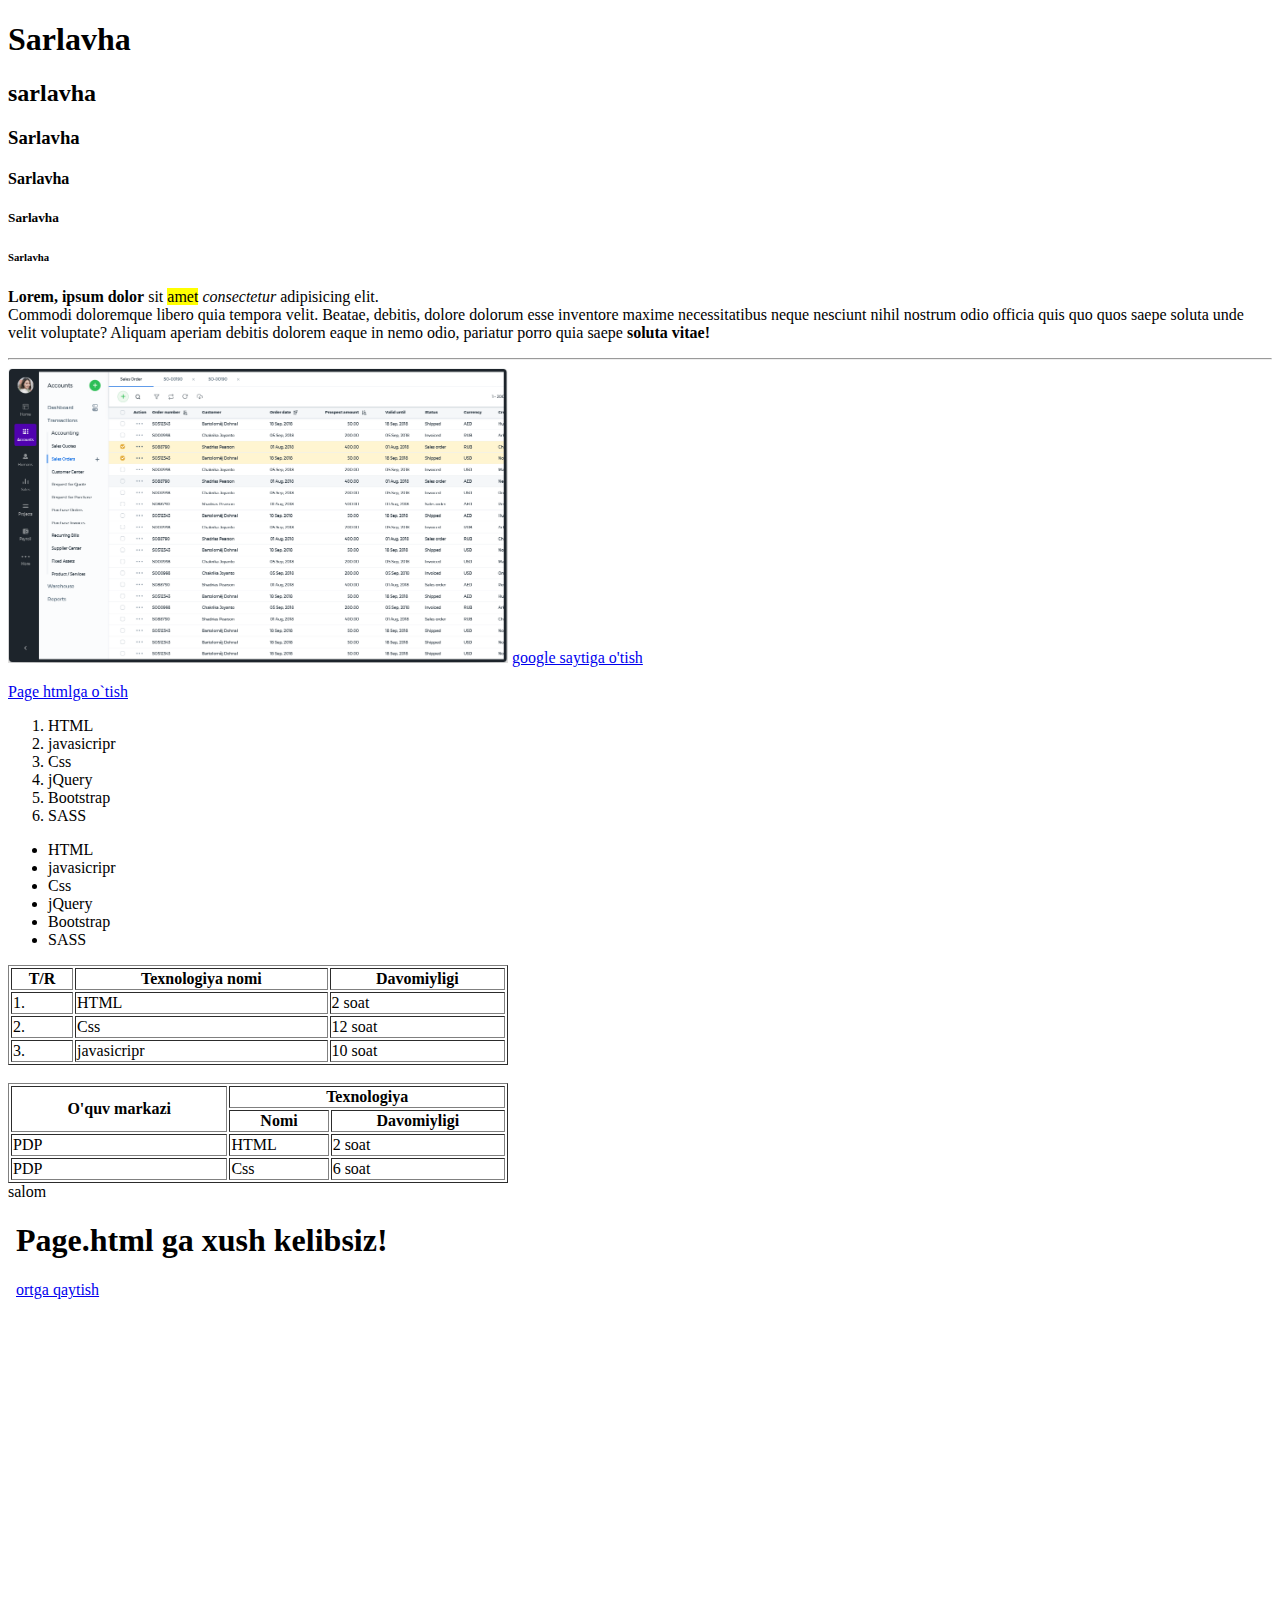
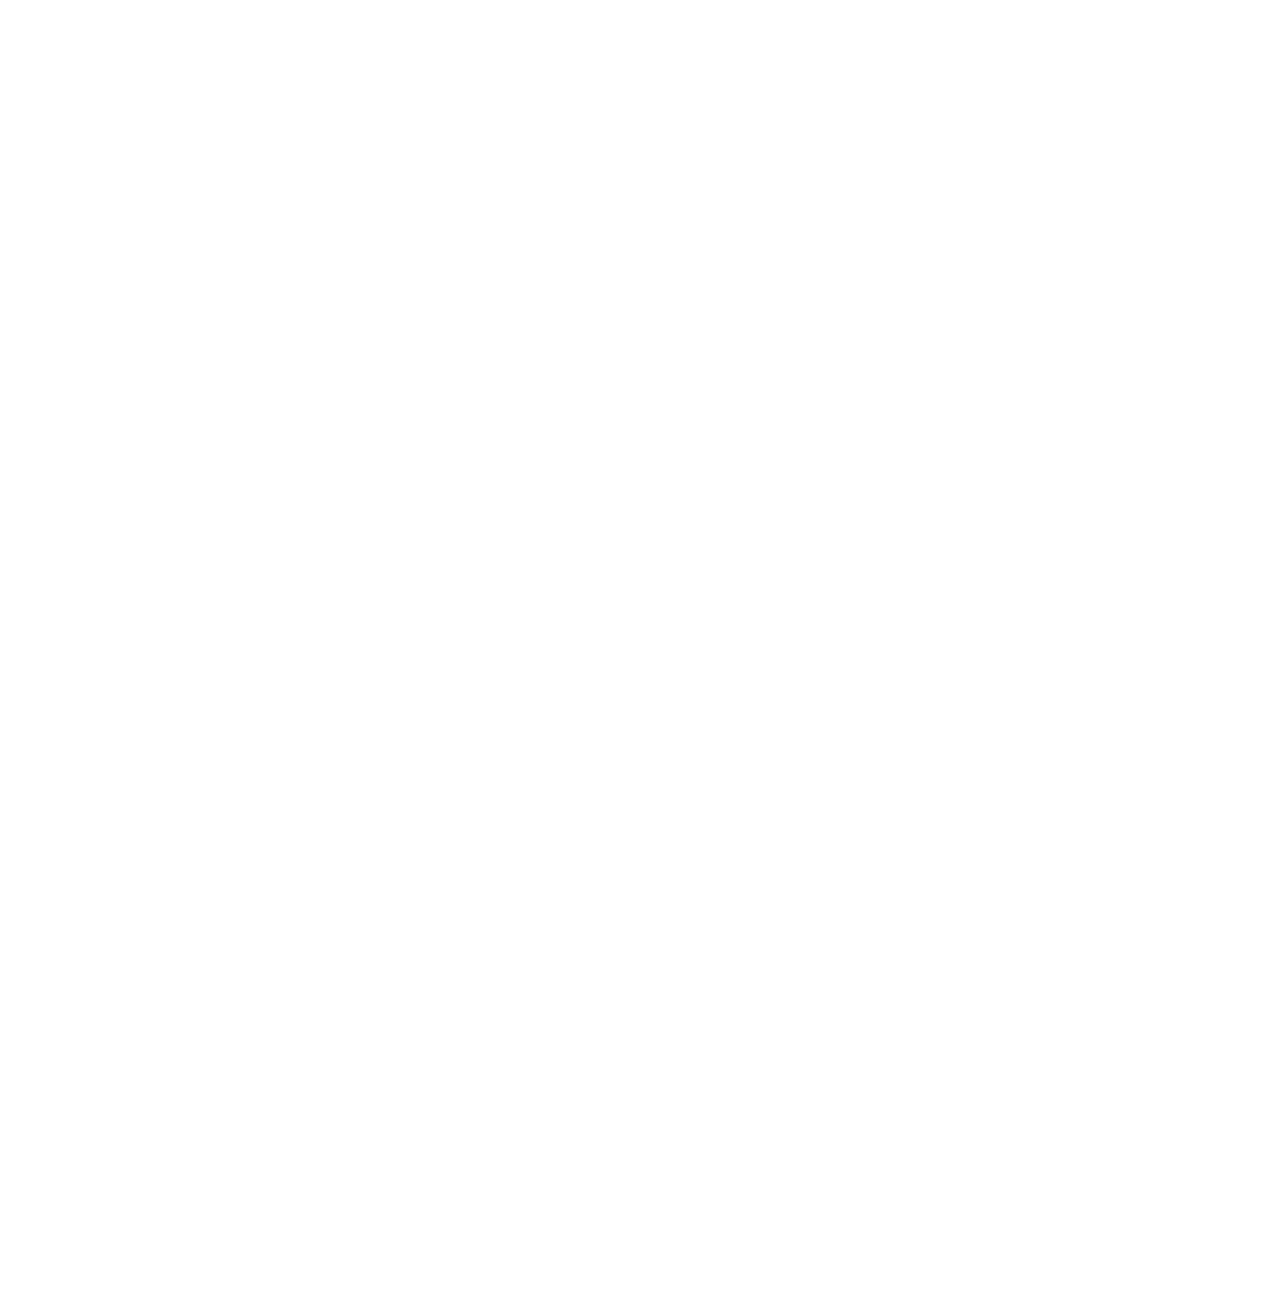
<file: vazifa/lesson 1/index.html>
<!DOCTYPE html>
<html lang="en">
<head>
    <meta charset="UTF-8">
    <meta http-equiv="X-UA-Compatible" content="IE=edge">
    <meta name="viewport" content="width=device-width, initial-scale=1.0">
    <title>Document</title>
</head>
<body>
    <h1>Sarlavha</h1>
    <h2>sarlavha</h2>
    <h3>Sarlavha</h3>
    <h4>Sarlavha</h4>
    <h5>Sarlavha</h5>
    <h6>Sarlavha</h6>

     <p><b>Lorem, ipsum dolor</b> sit <mark>amet</mark>  <i>consectetur</i> adipisicing elit.
       <br> Commodi doloremque libero quia tempora velit. Beatae, debitis, dolore dolorum esse inventore maxime necessitatibus neque nesciunt nihil nostrum odio officia quis quo quos saepe soluta unde velit voluptate? Aliquam aperiam debitis dolorem eaque in nemo odio, pariatur porro quia saepe <strong>soluta vitae!</strong>
    </p><hr>
       <img src="./image/page_1.png" alt="buyerda rasim bolishi kerak edi!" width="500px">
       <a href="https://google.com/"  >google saytiga o'tish</a>
       <p><a href="#">Page htmlga o`tish</a></p>
       <ol>
           <li>HTML</li>
           <li>javasicripr</li>
           <li>Css</li>
           <li>jQuery</li>
           <li>Bootstrap</li>
           <li>SASS</li>
       </ol>
       <ul>
        <li>HTML</li>
        <li>javasicripr</li>
        <li>Css</li>
        <li>jQuery</li>
        <li>Bootstrap</li>
        <li>SASS</li>
    </ul>
    <table border="1" width="500px">
        <tbody>
         <tr>
             <th>T/R</th>
             <th>Texnologiya nomi</th>
             <th>Davomiyligi</th>
         </tr>
         <tr>
             <td>1.</td>
             <td>HTML</td>
             <td>2 soat</td>
         </tr>
         <tr>
             <td>2.</td>
             <td>Css</td>
             <td>12 soat</td>
         </tr>
         <tr>
             <td>3.</td>
             <td>javasicripr</td>
             <td>10 soat</td>
         </tr>
        </tbody>
    </table>
    <br>
    <table border="1" width="500px">
        <tbody>
            <tr>
                <th rowspan="2">O'quv markazi</th>
                <th colspan="2">Texnologiya</th>
            </tr>
            <tr>
                <th>Nomi</th>
                <th>Davomiyligi</th>
                
            </tr>
            <tr>
                <td>PDP</td>
                <td>HTML</td>
                <td>2 soat</td>
            </tr>
            <tr>
                <td>PDP</td>
                <td>Css</td>
                <td> 6 soat</td>
            </tr>
        </tbody>
    </table>
    <div>salom</div>
    <iframe src="page.html" width="100%" height="500" frameborder="0"></iframe>
    <iframe src="https://www.google.com/maps/embed?pb=!1m18!1m12!1m3!1d2996.31711491586!2d69.2398057157256!3d41.32371720790222!2m3!1f0!2f0!3f0!3m2!1i1024!2i768!4f13.1!3m3!1m2!1s0x38ae8bb7a0ebbae3%3A0xf9e01b5d45fc68cd!2sPersonal%20Development%20Process%20-%20pdpuz!5e0!3m2!1sru!2s!4v1572415313251!5m2!1sru!2s" width="100%" height="450" frameborder="0" style="border:0;" allowfullscreen=""></iframe>

<iframe width="1280" height="720" src="https://www.youtube.com/embed/FPh2GnSjTsU" frameborder="0" allow="accelerometer; autoplay; encrypted-media; gyroscope; picture-in-picture" allowfullscreen></iframe>

</body>
</html>
</file>
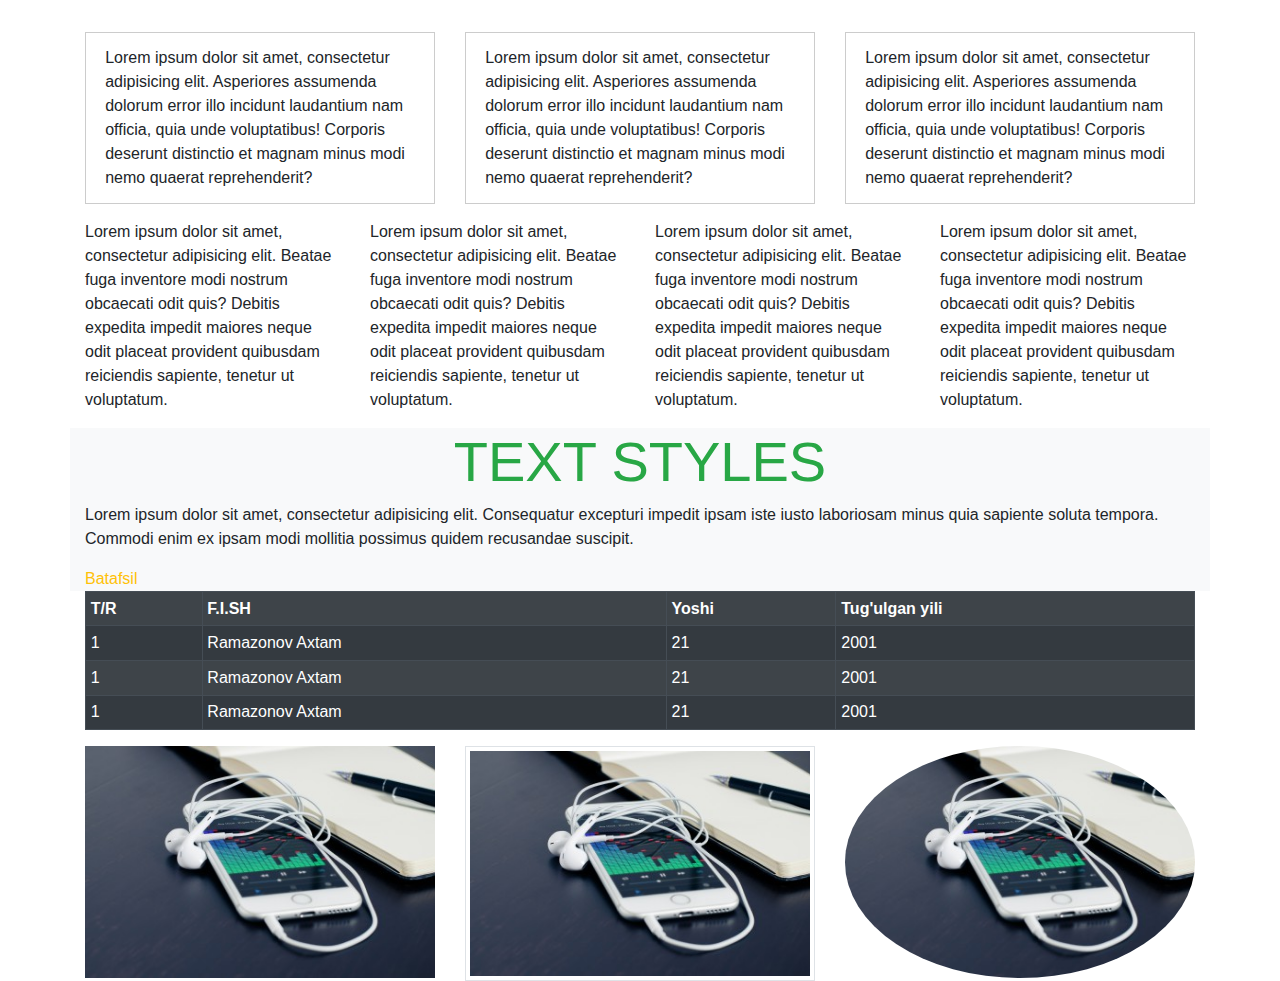
<file: vazifa/lesson 11/index.html>
<!DOCTYPE html>
<html lang="en">
<head>
    <meta charset="UTF-8">
    <meta http-equiv="X-UA-Compatible" content="IE=edge">
    <meta name="viewport" content="width=device-width, initial-scale=1.0">
    <title>lesson 11</title>
    <link rel="stylesheet" href="css/bootstrap.css">
    <link rel="stylesheet" href="css/main.css">
</head>
<body>

       <div class="container">
           <div class="row">
               <div class="col">
                   <p>Lorem ipsum dolor sit amet, consectetur adipisicing elit. Asperiores assumenda dolorum error illo incidunt laudantium nam officia, quia unde voluptatibus! Corporis deserunt distinctio et magnam minus modi nemo quaerat reprehenderit?</p>
               </div>
               <div class="col">
                   <p>Lorem ipsum dolor sit amet, consectetur adipisicing elit. Asperiores assumenda dolorum error illo incidunt laudantium nam officia, quia unde voluptatibus! Corporis deserunt distinctio et magnam minus modi nemo quaerat reprehenderit?</p>
               </div>
               <div class="col">
                   <p>Lorem ipsum dolor sit amet, consectetur adipisicing elit. Asperiores assumenda dolorum error illo incidunt laudantium nam officia, quia unde voluptatibus! Corporis deserunt distinctio et magnam minus modi nemo quaerat reprehenderit?</p>
               </div>
           </div>
           <div class="row">
               <div class="col-12 col-sm-12 col-md-6 col-lg-3  col-xl-3">
                   <p>Lorem ipsum dolor sit amet, consectetur adipisicing elit. Beatae fuga inventore modi nostrum obcaecati odit quis? Debitis expedita impedit maiores neque odit placeat provident quibusdam reiciendis sapiente, tenetur ut voluptatum.</p>
               </div>
               <div class="col-12 col-sm-12 col-md-6 col-lg-3  col-xl-3">
                   <p>Lorem ipsum dolor sit amet, consectetur adipisicing elit. Beatae fuga inventore modi nostrum obcaecati odit quis? Debitis expedita impedit maiores neque odit placeat provident quibusdam reiciendis sapiente, tenetur ut voluptatum.</p>
               </div>
               <div class="col-12 col-sm-12 col-md-6 col-lg-3  col-xl-3">
                   <p>Lorem ipsum dolor sit amet, consectetur adipisicing elit. Beatae fuga inventore modi nostrum obcaecati odit quis? Debitis expedita impedit maiores neque odit placeat provident quibusdam reiciendis sapiente, tenetur ut voluptatum.</p>
               </div>
               <div class="col-12 col-sm-12 col-md-6 col-lg-3  col-xl-3">
                   <p>Lorem ipsum dolor sit amet, consectetur adipisicing elit. Beatae fuga inventore modi nostrum obcaecati odit quis? Debitis expedita impedit maiores neque odit placeat provident quibusdam reiciendis sapiente, tenetur ut voluptatum.</p>
               </div>
           </div>
           <div class="row">
               <div class="col-md-12 bg-light">
                   <h1 class="text-center text-uppercase font-weight-light display-4 text-success">Text styles</h1>
                   <p>Lorem ipsum dolor sit amet, consectetur adipisicing elit. Consequatur excepturi impedit ipsam iste iusto
                    laboriosam minus quia sapiente soluta tempora. Commodi enim ex ipsam modi mollitia possimus quidem
                    recusandae suscipit.</p>
                    <a href="#" class="text-decoration-none text-warning">Batafsil</a>
               </div>
           </div>
           <div class="row">
               <div class="col-md-12">
                   <table class="table table-bordered table-hover table-striped table-sm table-responsive-sm table-dark">
                       <tbody>
                           <tr>
                               <th>T/R</th>
                               <th>F.I.SH</th>
                               <th>Yoshi</th>
                               <th>Tug'ulgan yili</th>
                           </tr>
                           <tr>
                               <td>1</td>
                               <td>Ramazonov Axtam</td>
                               <td>21</td>
                               <td>2001</td>
                           </tr>
                           <tr>
                            <td>1</td>
                            <td>Ramazonov Axtam</td>
                            <td>21</td>
                            <td>2001</td>
                        </tr>
                        <tr>
                            <td>1</td>
                            <td>Ramazonov Axtam</td>
                            <td>21</td>
                            <td>2001</td>
                        </tr>

                       </tbody>
                   </table>
               </div>
           </div>
           <div class="row">
               <div class="col-md-4"><img class="img-fluid" src="./images/1.jpg" alt=""></div>
               <div class="col-md-4"><img class="img-fluid img-thumbnail rounded-0" src="./images/1.jpg" alt=""></div>
               <div class="col-md-4"><img class="img-fluid rounded-circle" src="./images/1.jpg" alt=""></div>
           </div>
       </div>


    <script src="js/jQuery.min.js"></script>
    <script src="js/popper.js"></script>
    <script src="js/bootstrap.js"></script>
</body>
</html>
</file>
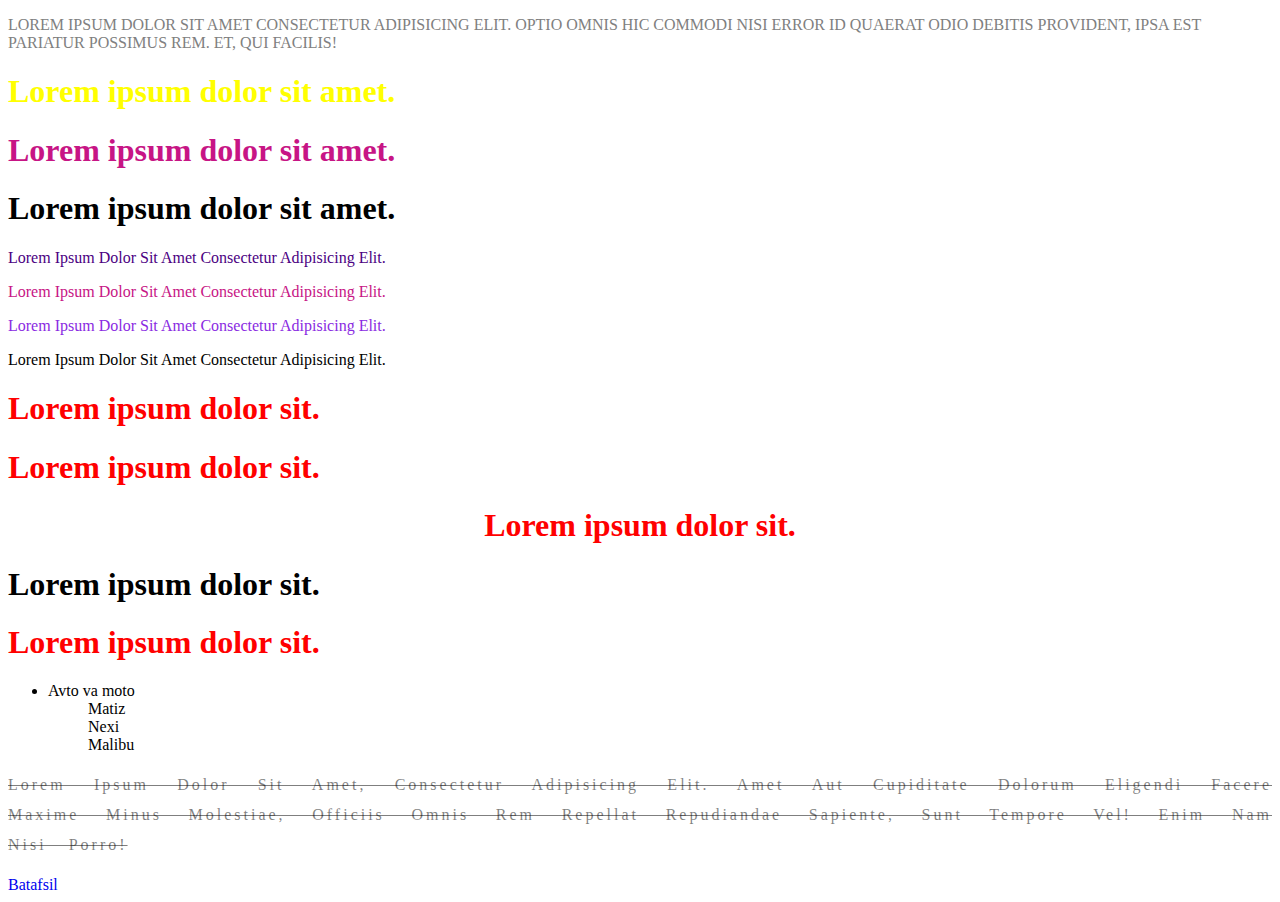
<file: vazifa/lesson 2/index.html>
<!DOCTYPE html>
<html lang="en">
<head>
    <meta charset="UTF-8">
    <meta http-equiv="X-UA-Compatible" content="IE=edge">
    <meta name="viewport" content="width=device-width, initial-scale=1.0">
    <title>Document</title>
    <link rel="stylesheet" href="main.css">
</head>
<body>
    <p style="color:gray;">Lorem ipsum dolor sit amet consectetur adipisicing elit. Optio omnis hic commodi nisi error id quaerat odio debitis provident, ipsa est pariatur possimus rem. Et, qui facilis!</p>
    <h1 style="color: yellow;">Lorem ipsum dolor sit amet.</h1>
    <h1 class="text paragraf-2">Lorem ipsum dolor sit amet.</h1>
    <h1 style="color: black;">Lorem ipsum dolor sit amet.</h1>
    <div>
        <p class="paragraf-1">Lorem ipsum dolor sit amet consectetur adipisicing elit.</p>
        <p class="paragraf-2">Lorem ipsum dolor sit amet consectetur adipisicing elit.</p>
        <p class="paragraf-3">Lorem ipsum dolor sit amet consectetur adipisicing elit.</p>
        <p class="p" id="p">Lorem ipsum dolor sit amet consectetur adipisicing elit.</p>
             
    </div>
    <div>
        <h1>Lorem ipsum dolor sit.</h1>
        <h1>Lorem ipsum dolor sit.</h1>
        <h1 class="text-center">Lorem ipsum dolor sit.</h1>
        <h1>Lorem ipsum dolor sit.</h1>
        <h1>Lorem ipsum dolor sit.</h1>
    </div>
    <ul>
        <li>
            Avto va moto
            <ol>
                <li>Matiz</li>
                <li>Nexi</li>
                <li>Malibu</li>
            </ol>
        </li>
    </ul>
    <p class="box">
        Lorem ipsum dolor sit amet, consectetur adipisicing elit. Amet aut cupiditate dolorum eligendi facere maxime minus
        molestiae, officiis omnis rem repellat repudiandae sapiente, sunt tempore vel! Enim nam nisi porro!
    </p>
    <a href="#">Batafsil</a>
    
</body>
</html>
</file>
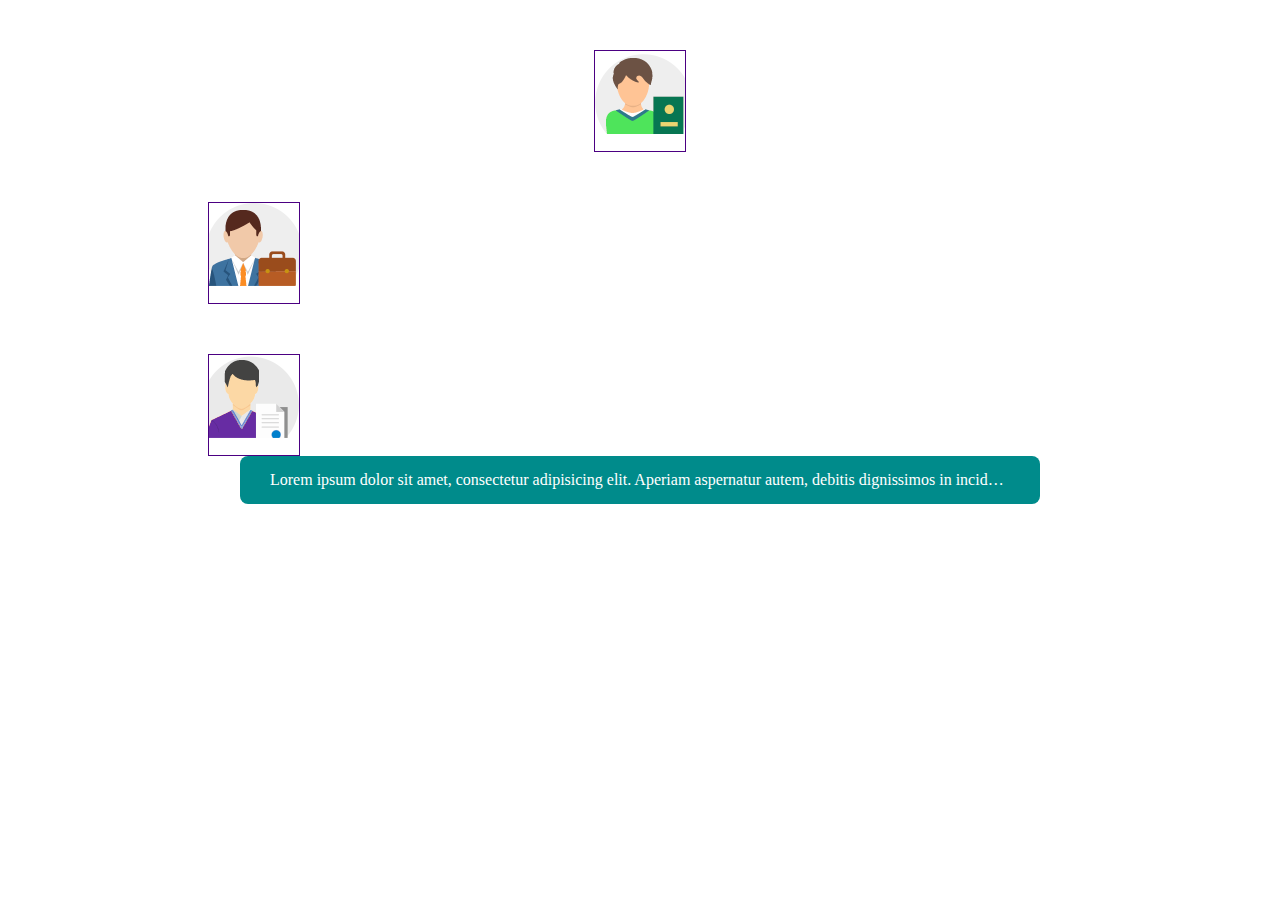
<file: vazifa/lesson 3/index.html>
<!DOCTYPE html>
<html lang="en">
<head>
    <meta charset="UTF-8">
    <meta http-equiv="X-UA-Compatible" content="IE=edge">
    <meta name="viewport" content="width=device-width, initial-scale=1.0">
    <title>Document</title>
    <link rel="stylesheet" href="main.css">
</head>
<body>
    <div class="box"></div>
<div></div>
<div></div>
<p class="block">
    Lorem ipsum dolor sit amet, consectetur adipisicing elit. Aperiam aspernatur autem, debitis dignissimos in incidunt
    libero minima numquam praesentium. Atque dolorum illo impedit in, minima modi neque officia quasi voluptatum.
</p>
</body>
</html>
</file>
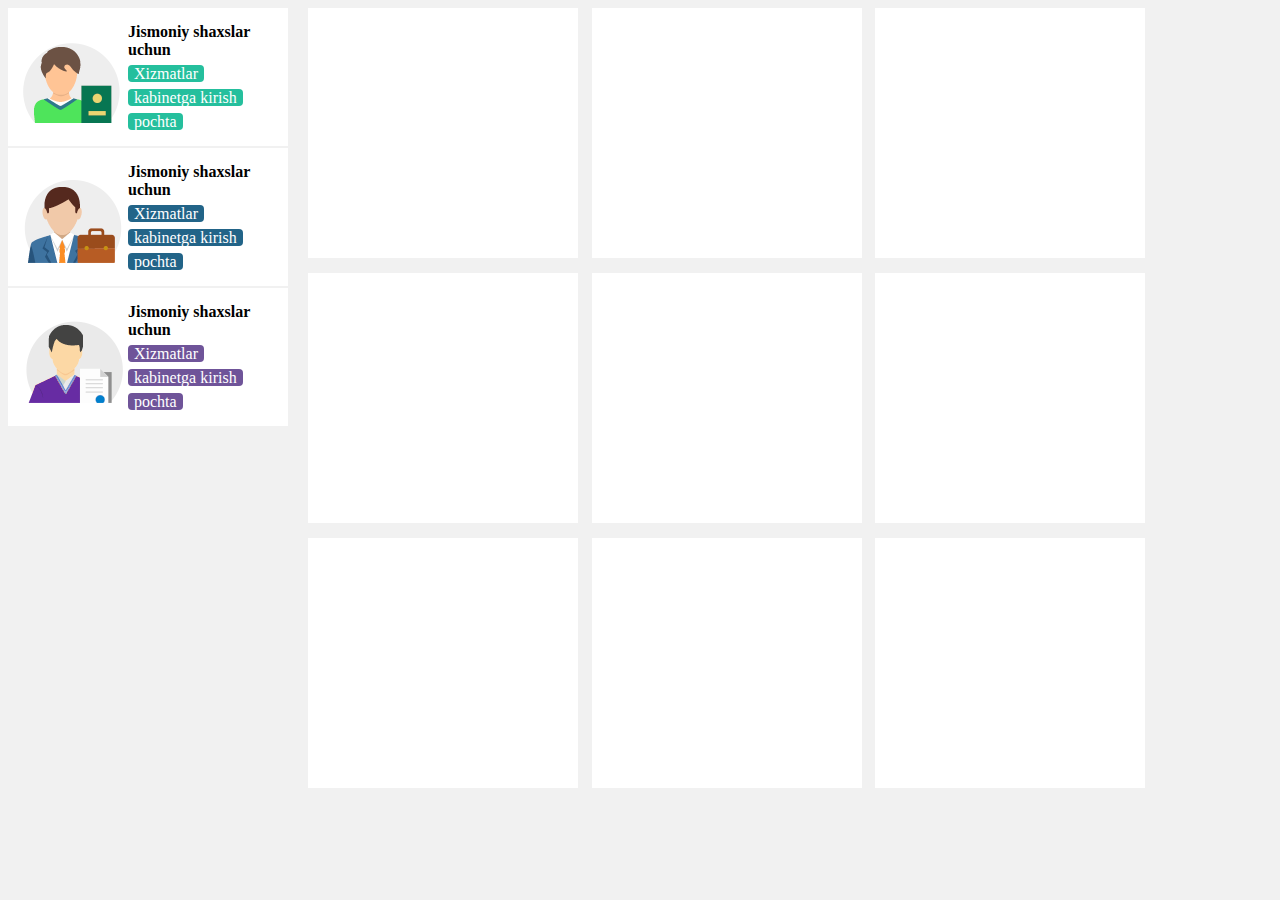
<file: vazifa/lesson 4/index.html>
<!DOCTYPE html>
<html lang="en">
<head>
    <meta charset="UTF-8">
    <meta http-equiv="X-UA-Compatible" content="IE=edge">
    <meta name="viewport" content="width=device-width, initial-scale=1.0">
    <title>Document</title>
    <link rel="stylesheet" href="main.css">
</head>
<body>
    <div class="wraper">
        <div class="block">
          <div class="row">
              <div class="left"></div>
              <div class="right">
                  <h4>Jismoniy shaxslar uchun</h4>
                  <ul>
                      <li><a href="#">Xizmatlar</a></li>
                      <li><a href="#">kabinetga kirish</a></li>
                      <li><a href="#">pochta</a></li>
                  </ul>
              </div>
              <div class="clear-fix"></div>
          </div>
          <div class="row">
            <div class="left"></div>
            <div class="right">
                <h4>Jismoniy shaxslar uchun</h4>
                <ul>
                    <li><a href="#">Xizmatlar</a></li>
                    <li><a href="#">kabinetga kirish</a></li>
                    <li><a href="#">pochta</a></li>
                </ul>
            </div>
            <div class="clear-fix"></div>
          </div>
          <div class="row">
            <div class="left"></div>
            <div class="right">
                <h4>Jismoniy shaxslar uchun</h4>
                <ul>
                    <li><a href="#">Xizmatlar</a></li>
                    <li><a href="#">kabinetga kirish</a></li>
                    <li><a href="#">pochta</a></li>
                </ul>
            </div>
            <div class="clear-fix"></div>
          </div>
        </div>
        <div class="block-right">
            <div class="qator">
                <div class="box"></div>
                <div class="box mx"></div>
                <div class="box"></div>
                <div class="clear-fix"></div>
            </div>
            <div class="qator">
                <div class="box"></div>
                <div class="box mx"></div>
                <div class="box"></div>
                <div class="clear-fix"></div>
            </div>
            <div class="qator">
                <div class="box"></div>
                <div class="box mx"></div>
                <div class="box"></div>
                <div class="clear-fix"></div>
            </div>
        </div>
        <div class="clear-fix"></div>
    </div>
</body>
</html>
</file>
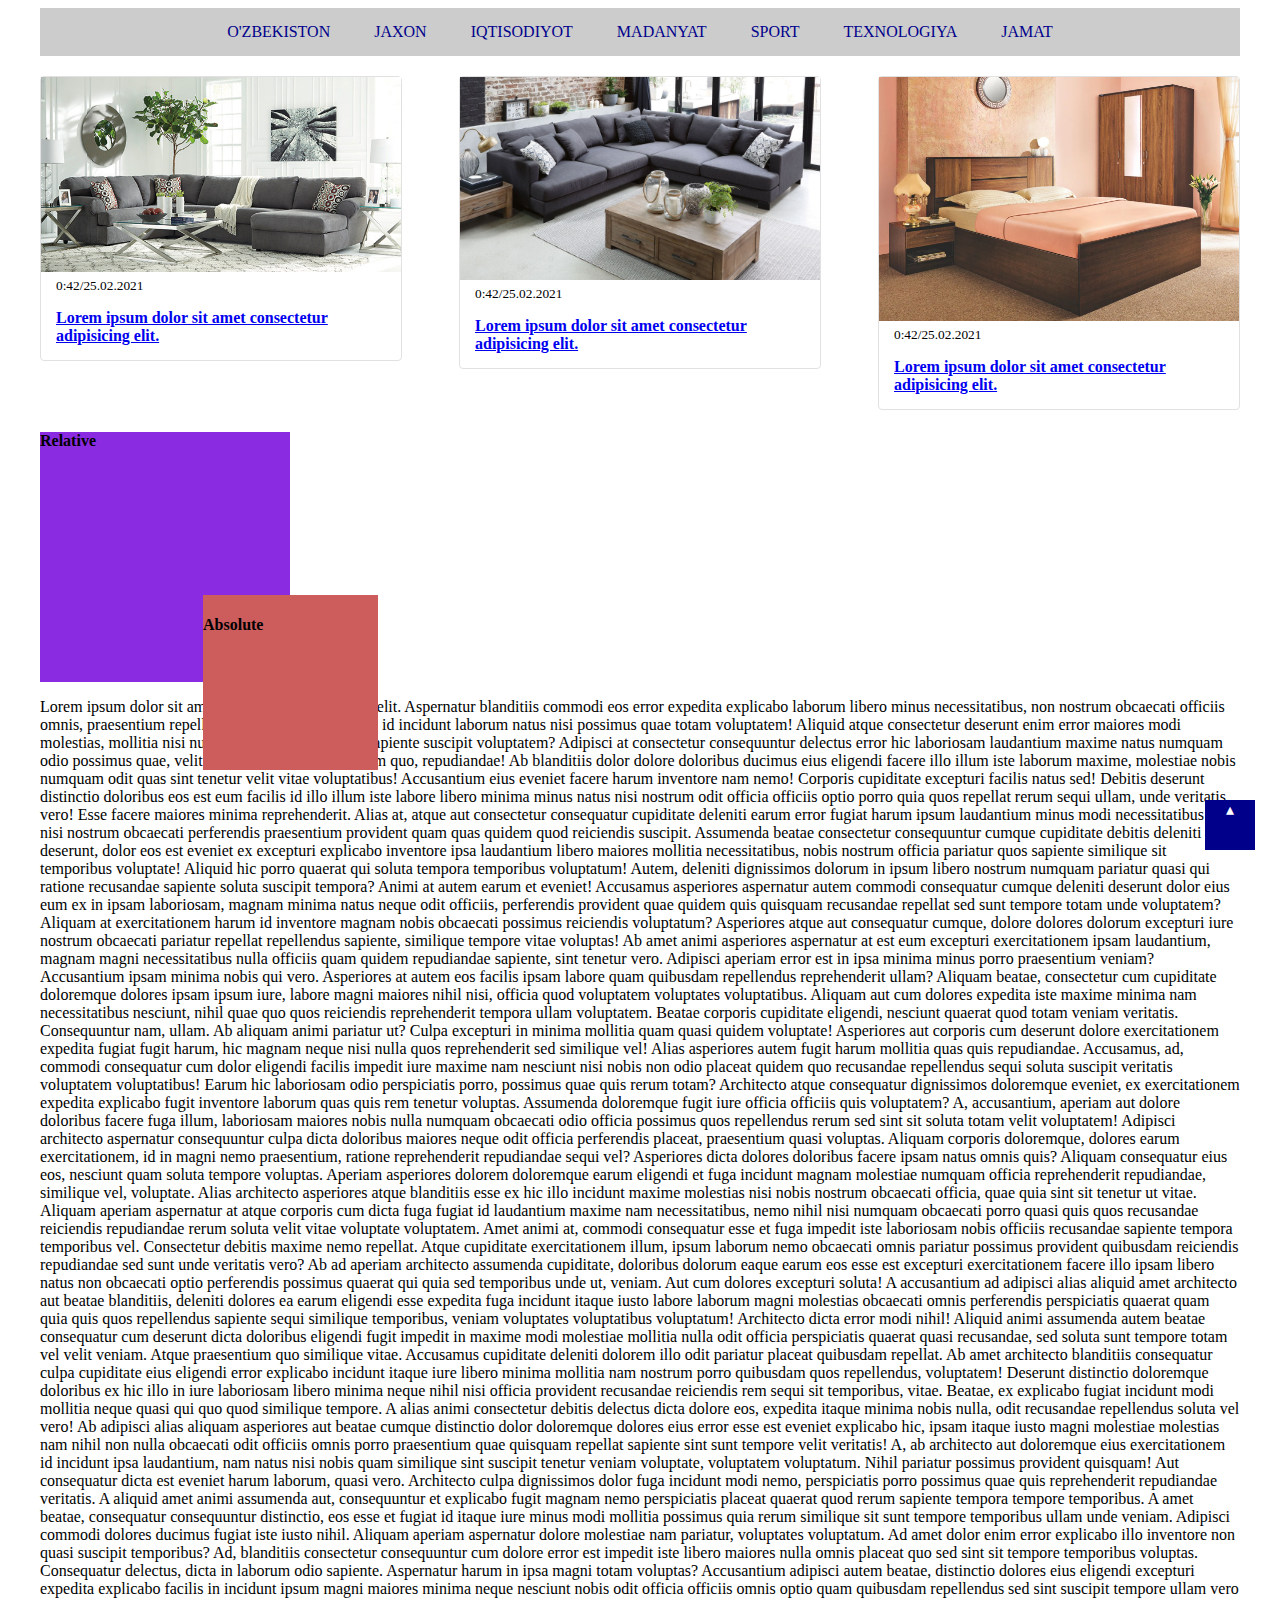
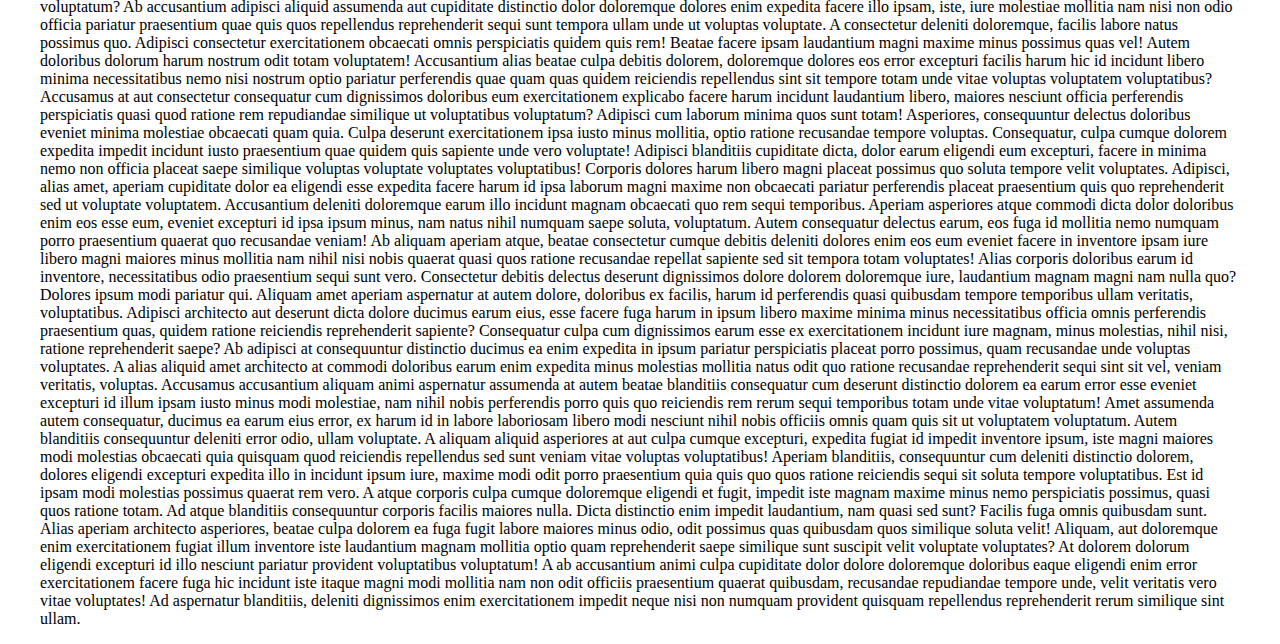
<file: vazifa/lesson 5/index.html>
<!DOCTYPE html>
<html lang="en">
<head>
    <meta charset="UTF-8">
    <meta http-equiv="X-UA-Compatible" content="IE=edge">
    <meta name="viewport" content="width=device-width, initial-scale=1.0">
    <title>Document</title>
    <link rel="stylesheet" href="main.css">
</head>
<body>
    <div class="container">
        <ul class="menu st">
            <li><a href="#">O'zbekiston</a>
                <ul class="sub-menu">
                    <li><a href="#">Buxoro</a></li>
                    <li><a href="#">Buxoro</a></li>
                    <li><a href="#">Buxoro</a></li>
                    <li><a href="#">Buxoro</a></li>
                    <li><a href="#">Buxoro</a></li>
                    <li><a href="#">Buxoro</a></li>
                </ul>
            </li>
            <li><a href="#">Jaxon</a></li>
            <li><a href="#">iqtisodiyot</a></li>
            <li><a href="#">madanyat</a></li>
            <li><a href="#">sport</a></li>
            <li><a href="#">texnologiya</a></li>
            <li><a href="#">jamat</a>
            <ul class="sub-menu">
                <li><a href="#">Buxoro</a></li>
                <li><a href="#">Buxoro</a></li>
                <li><a href="#">Buxoro</a></li>
                <li><a href="#">Buxoro</a></li>
            </ul>
            </li>
            
        </ul>
        <div class="row">
            <div class="column">
                <img src="./images/furniture_4.jpg" >
                <small>0:42/25.02.2021</small>
                <h4><a href="#">Lorem ipsum dolor sit amet consectetur adipisicing elit.</a></h4>
            </div>
            <div class="column">
                <img src="./images/furniture_3.jpg" >
                <small>0:42/25.02.2021</small>
                <h4><a href="#">Lorem ipsum dolor sit amet consectetur adipisicing elit.</a></h4>
            </div>
            <div class="column">
                <img src="./images/furniture_2.jpg" >
                <small>0:42/25.02.2021</small>
                <h4><a href="#">Lorem ipsum dolor sit amet consectetur adipisicing elit.</a></h4>
            </div>
        </div>
        <div class="fix">
            &blacktriangle;
        </div>
    
    
        <div class="rel">
            <h4>Relative</h4>
    
            <div class="abs">
                <h4>Absolute</h4>
            </div>
        </div>
        <p>
            Lorem ipsum dolor sit amet, consectetur adipisicing elit. Aspernatur blanditiis commodi eos error expedita
            explicabo laborum libero minus necessitatibus, non nostrum obcaecati officiis omnis, praesentium repellat sint
            vel veritatis? Beatae id incidunt laborum natus nisi possimus quae totam voluptatem! Aliquid atque consectetur
            deserunt enim error maiores modi molestias, mollitia nisi nulla odio quia repellendus sapiente suscipit
            voluptatem? Adipisci at consectetur consequuntur delectus error hic laboriosam laudantium maxime natus numquam
            odio possimus quae, velit voluptate voluptatem! Illum quo, repudiandae! Ab blanditiis dolor dolore doloribus
            ducimus eius eligendi facere illo illum iste laborum maxime, molestiae nobis numquam odit quas sint tenetur
            velit vitae voluptatibus! Accusantium eius eveniet facere harum inventore nam nemo! Corporis cupiditate
            excepturi facilis natus sed! Debitis deserunt distinctio doloribus eos est eum facilis id illo illum iste labore
            libero minima minus natus nisi nostrum odit officia officiis optio porro quia quos repellat rerum sequi ullam,
            unde veritatis vero! Esse facere maiores minima reprehenderit. Alias at, atque aut consectetur consequatur
            cupiditate deleniti earum error fugiat harum ipsum laudantium minus modi necessitatibus nihil nisi nostrum
            obcaecati perferendis praesentium provident quam quas quidem quod reiciendis suscipit. Assumenda beatae
            consectetur consequuntur cumque cupiditate debitis deleniti deserunt, dolor eos est eveniet ex excepturi
            explicabo inventore ipsa laudantium libero maiores mollitia necessitatibus, nobis nostrum officia pariatur quos
            sapiente similique sit temporibus voluptate! Aliquid hic porro quaerat qui soluta tempora temporibus voluptatum!
            Autem, deleniti dignissimos dolorum in ipsum libero nostrum numquam pariatur quasi qui ratione recusandae
            sapiente soluta suscipit tempora? Animi at autem earum et eveniet! Accusamus asperiores aspernatur autem commodi
            consequatur cumque deleniti deserunt dolor eius eum ex in ipsam laboriosam, magnam minima natus neque odit
            officiis, perferendis provident quae quidem quis quisquam recusandae repellat sed sunt tempore totam unde
            voluptatem? Aliquam at exercitationem harum id inventore magnam nobis obcaecati possimus reiciendis voluptatum?
            Asperiores atque aut consequatur cumque, dolore dolores dolorum excepturi iure nostrum obcaecati pariatur
            repellat repellendus sapiente, similique tempore vitae voluptas! Ab amet animi asperiores aspernatur at est eum
            excepturi exercitationem ipsam laudantium, magnam magni necessitatibus nulla officiis quam quidem repudiandae
            sapiente, sint tenetur vero. Adipisci aperiam error est in ipsa minima minus porro praesentium veniam?
            Accusantium ipsam minima nobis qui vero. Asperiores at autem eos facilis ipsam labore quam quibusdam repellendus
            reprehenderit ullam? Aliquam beatae, consectetur cum cupiditate doloremque dolores ipsam ipsum iure, labore
            magni maiores nihil nisi, officia quod voluptatem voluptates voluptatibus. Aliquam aut cum dolores expedita iste
            maxime minima nam necessitatibus nesciunt, nihil quae quo quos reiciendis reprehenderit tempora ullam
            voluptatem. Beatae corporis cupiditate eligendi, nesciunt quaerat quod totam veniam veritatis. Consequuntur nam,
            ullam. Ab aliquam animi pariatur ut? Culpa excepturi in minima mollitia quam quasi quidem voluptate! Asperiores
            aut corporis cum deserunt dolore exercitationem expedita fugiat fugit harum, hic magnam neque nisi nulla quos
            reprehenderit sed similique vel! Alias asperiores autem fugit harum mollitia quas quis repudiandae. Accusamus,
            ad, commodi consequatur cum dolor eligendi facilis impedit iure maxime nam nesciunt nisi nobis non odio placeat
            quidem quo recusandae repellendus sequi soluta suscipit veritatis voluptatem voluptatibus! Earum hic laboriosam
            odio perspiciatis porro, possimus quae quis rerum totam? Architecto atque consequatur dignissimos doloremque
            eveniet, ex exercitationem expedita explicabo fugit inventore laborum quas quis rem tenetur voluptas. Assumenda
            doloremque fugit iure officia officiis quis voluptatem? A, accusantium, aperiam aut dolore doloribus facere fuga
            illum, laboriosam maiores nobis nulla numquam obcaecati odio officia possimus quos repellendus rerum sed sint
            sit soluta totam velit voluptatem! Adipisci architecto aspernatur consequuntur culpa dicta doloribus maiores
            neque odit officia perferendis placeat, praesentium quasi voluptas. Aliquam corporis doloremque, dolores earum
            exercitationem, id in magni nemo praesentium, ratione reprehenderit repudiandae sequi vel? Asperiores dicta
            dolores doloribus facere ipsam natus omnis quis? Aliquam consequatur eius eos, nesciunt quam soluta tempore
            voluptas. Aperiam asperiores dolorem doloremque earum eligendi et fuga incidunt magnam molestiae numquam officia
            reprehenderit repudiandae, similique vel, voluptate. Alias architecto asperiores atque blanditiis esse ex hic
            illo incidunt maxime molestias nisi nobis nostrum obcaecati officia, quae quia sint sit tenetur ut vitae.
            Aliquam aperiam aspernatur at atque corporis cum dicta fuga fugiat id laudantium maxime nam necessitatibus, nemo
            nihil nisi numquam obcaecati porro quasi quis quos recusandae reiciendis repudiandae rerum soluta velit vitae
            voluptate voluptatem. Amet animi at, commodi consequatur esse et fuga impedit iste laboriosam nobis officiis
            recusandae sapiente tempora temporibus vel. Consectetur debitis maxime nemo repellat. Atque cupiditate
            exercitationem illum, ipsum laborum nemo obcaecati omnis pariatur possimus provident quibusdam reiciendis
            repudiandae sed sunt unde veritatis vero? Ab ad aperiam architecto assumenda cupiditate, doloribus dolorum eaque
            earum eos esse est excepturi exercitationem facere illo ipsam libero natus non obcaecati optio perferendis
            possimus quaerat qui quia sed temporibus unde ut, veniam. Aut cum dolores excepturi soluta! A accusantium ad
            adipisci alias aliquid amet architecto aut beatae blanditiis, deleniti dolores ea earum eligendi esse expedita
            fuga incidunt itaque iusto labore laborum magni molestias obcaecati omnis perferendis perspiciatis quaerat quam
            quia quis quos repellendus sapiente sequi similique temporibus, veniam voluptates voluptatibus voluptatum!
            Architecto dicta error modi nihil! Aliquid animi assumenda autem beatae consequatur cum deserunt dicta doloribus
            eligendi fugit impedit in maxime modi molestiae mollitia nulla odit officia perspiciatis quaerat quasi
            recusandae, sed soluta sunt tempore totam vel velit veniam. Atque praesentium quo similique vitae. Accusamus
            cupiditate deleniti dolorem illo odit pariatur placeat quibusdam repellat. Ab amet architecto blanditiis
            consequatur culpa cupiditate eius eligendi error explicabo incidunt itaque iure libero minima mollitia nam
            nostrum porro quibusdam quos repellendus, voluptatem! Deserunt distinctio doloremque doloribus ex hic illo in
            iure laboriosam libero minima neque nihil nisi officia provident recusandae reiciendis rem sequi sit temporibus,
            vitae. Beatae, ex explicabo fugiat incidunt modi mollitia neque quasi qui quo quod similique tempore. A alias
            animi consectetur debitis delectus dicta dolore eos, expedita itaque minima nobis nulla, odit recusandae
            repellendus soluta vel vero! Ab adipisci alias aliquam asperiores aut beatae cumque distinctio dolor doloremque
            dolores eius error esse est eveniet explicabo hic, ipsam itaque iusto magni molestiae molestias nam nihil non
            nulla obcaecati odit officiis omnis porro praesentium quae quisquam repellat sapiente sint sunt tempore velit
            veritatis! A, ab architecto aut doloremque eius exercitationem id incidunt ipsa laudantium, nam natus nisi nobis
            quam similique sint suscipit tenetur veniam voluptate, voluptatem voluptatum. Nihil pariatur possimus provident
            quisquam! Aut consequatur dicta est eveniet harum laborum, quasi vero. Architecto culpa dignissimos dolor fuga
            incidunt modi nemo, perspiciatis porro possimus quae quis reprehenderit repudiandae veritatis. A aliquid amet
            animi assumenda aut, consequuntur et explicabo fugit magnam nemo perspiciatis placeat quaerat quod rerum
            sapiente tempora tempore temporibus. A amet beatae, consequatur consequuntur distinctio, eos esse et fugiat id
            itaque iure minus modi mollitia possimus quia rerum similique sit sunt tempore temporibus ullam unde veniam.
            Adipisci commodi dolores ducimus fugiat iste iusto nihil. Aliquam aperiam aspernatur dolore molestiae nam
            pariatur, voluptates voluptatum. Ad amet dolor enim error explicabo illo inventore non quasi suscipit
            temporibus? Ad, blanditiis consectetur consequuntur cum dolore error est impedit iste libero maiores nulla omnis
            placeat quo sed sint sit tempore temporibus voluptas. Consequatur delectus, dicta in laborum odio sapiente.
            Aspernatur harum in ipsa magni totam voluptas? Accusantium adipisci autem beatae, distinctio dolores eius
            eligendi excepturi expedita explicabo facilis in incidunt ipsum magni maiores minima neque nesciunt nobis odit
            officia officiis omnis optio quam quibusdam repellendus sed sint suscipit tempore ullam vero voluptatum? Ab
            accusantium adipisci aliquid assumenda aut cupiditate distinctio dolor doloremque dolores enim expedita facere
            illo ipsam, iste, iure molestiae mollitia nam nisi non odio officia pariatur praesentium quae quis quos
            repellendus reprehenderit sequi sunt tempora ullam unde ut voluptas voluptate. A consectetur deleniti
            doloremque, facilis labore natus possimus quo. Adipisci consectetur exercitationem obcaecati omnis perspiciatis
            quidem quis rem! Beatae facere ipsam laudantium magni maxime minus possimus quas vel! Autem doloribus dolorum
            harum nostrum odit totam voluptatem! Accusantium alias beatae culpa debitis dolorem, doloremque dolores eos
            error excepturi facilis harum hic id incidunt libero minima necessitatibus nemo nisi nostrum optio pariatur
            perferendis quae quam quas quidem reiciendis repellendus sint sit tempore totam unde vitae voluptas voluptatem
            voluptatibus? Accusamus at aut consectetur consequatur cum dignissimos doloribus eum exercitationem explicabo
            facere harum incidunt laudantium libero, maiores nesciunt officia perferendis perspiciatis quasi quod ratione
            rem repudiandae similique ut voluptatibus voluptatum? Adipisci cum laborum minima quos sunt totam! Asperiores,
            consequuntur delectus doloribus eveniet minima molestiae obcaecati quam quia. Culpa deserunt exercitationem ipsa
            iusto minus mollitia, optio ratione recusandae tempore voluptas. Consequatur, culpa cumque dolorem expedita
            impedit incidunt iusto praesentium quae quidem quis sapiente unde vero voluptate! Adipisci blanditiis cupiditate
            dicta, dolor earum eligendi eum excepturi, facere in minima nemo non officia placeat saepe similique voluptas
            voluptate voluptates voluptatibus! Corporis dolores harum libero magni placeat possimus quo soluta tempore velit
            voluptates. Adipisci, alias amet, aperiam cupiditate dolor ea eligendi esse expedita facere harum id ipsa
            laborum magni maxime non obcaecati pariatur perferendis placeat praesentium quis quo reprehenderit sed ut
            voluptate voluptatem. Accusantium deleniti doloremque earum illo incidunt magnam obcaecati quo rem sequi
            temporibus. Aperiam asperiores atque commodi dicta dolor doloribus enim eos esse eum, eveniet excepturi id ipsa
            ipsum minus, nam natus nihil numquam saepe soluta, voluptatum. Autem consequatur delectus earum, eos fuga id
            mollitia nemo numquam porro praesentium quaerat quo recusandae veniam! Ab aliquam aperiam atque, beatae
            consectetur cumque debitis deleniti dolores enim eos eum eveniet facere in inventore ipsam iure libero magni
            maiores minus mollitia nam nihil nisi nobis quaerat quasi quos ratione recusandae repellat sapiente sed sit
            tempora totam voluptates! Alias corporis doloribus earum id inventore, necessitatibus odio praesentium sequi
            sunt vero. Consectetur debitis delectus deserunt dignissimos dolore dolorem doloremque iure, laudantium magnam
            magni nam nulla quo? Dolores ipsum modi pariatur qui. Aliquam amet aperiam aspernatur at autem dolore, doloribus
            ex facilis, harum id perferendis quasi quibusdam tempore temporibus ullam veritatis, voluptatibus. Adipisci
            architecto aut deserunt dicta dolore ducimus earum eius, esse facere fuga harum in ipsum libero maxime minima
            minus necessitatibus officia omnis perferendis praesentium quas, quidem ratione reiciendis reprehenderit
            sapiente? Consequatur culpa cum dignissimos earum esse ex exercitationem incidunt iure magnam, minus molestias,
            nihil nisi, ratione reprehenderit saepe? Ab adipisci at consequuntur distinctio ducimus ea enim expedita in
            ipsum pariatur perspiciatis placeat porro possimus, quam recusandae unde voluptas voluptates. A alias aliquid
            amet architecto at commodi doloribus earum enim expedita minus molestias mollitia natus odit quo ratione
            recusandae reprehenderit sequi sint sit vel, veniam veritatis, voluptas. Accusamus accusantium aliquam animi
            aspernatur assumenda at autem beatae blanditiis consequatur cum deserunt distinctio dolorem ea earum error esse
            eveniet excepturi id illum ipsam iusto minus modi molestiae, nam nihil nobis perferendis porro quis quo
            reiciendis rem rerum sequi temporibus totam unde vitae voluptatum! Amet assumenda autem consequatur, ducimus ea
            earum eius error, ex harum id in labore laboriosam libero modi nesciunt nihil nobis officiis omnis quam quis sit
            ut voluptatem voluptatum. Autem blanditiis consequuntur deleniti error odio, ullam voluptate. A aliquam aliquid
            asperiores at aut culpa cumque excepturi, expedita fugiat id impedit inventore ipsum, iste magni maiores modi
            molestias obcaecati quia quisquam quod reiciendis repellendus sed sunt veniam vitae voluptas voluptatibus!
            Aperiam blanditiis, consequuntur cum deleniti distinctio dolorem, dolores eligendi excepturi expedita illo in
            incidunt ipsum iure, maxime modi odit porro praesentium quia quis quo quos ratione reiciendis sequi sit soluta
            tempore voluptatibus. Est id ipsam modi molestias possimus quaerat rem vero. A atque corporis culpa cumque
            doloremque eligendi et fugit, impedit iste magnam maxime minus nemo perspiciatis possimus, quasi quos ratione
            totam. Ad atque blanditiis consequuntur corporis facilis maiores nulla. Dicta distinctio enim impedit
            laudantium, nam quasi sed sunt? Facilis fuga omnis quibusdam sunt. Alias aperiam architecto asperiores, beatae
            culpa dolorem ea fuga fugit labore maiores minus odio, odit possimus quas quibusdam quos similique soluta velit!
            Aliquam, aut doloremque enim exercitationem fugiat illum inventore iste laudantium magnam mollitia optio quam
            reprehenderit saepe similique sunt suscipit velit voluptate voluptates? At dolorem dolorum eligendi excepturi id
            illo nesciunt pariatur provident voluptatibus voluptatum! A ab accusantium animi culpa cupiditate dolor dolore
            doloremque doloribus eaque eligendi enim error exercitationem facere fuga hic incidunt iste itaque magni modi
            mollitia nam non odit officiis praesentium quaerat quibusdam, recusandae repudiandae tempore unde, velit
            veritatis vero vitae voluptates! Ad aspernatur blanditiis, deleniti dignissimos enim exercitationem impedit
            neque nisi non numquam provident quisquam repellendus reprehenderit rerum similique sint ullam.
        </p>
    
    </div>
</body>
</html>
</file>
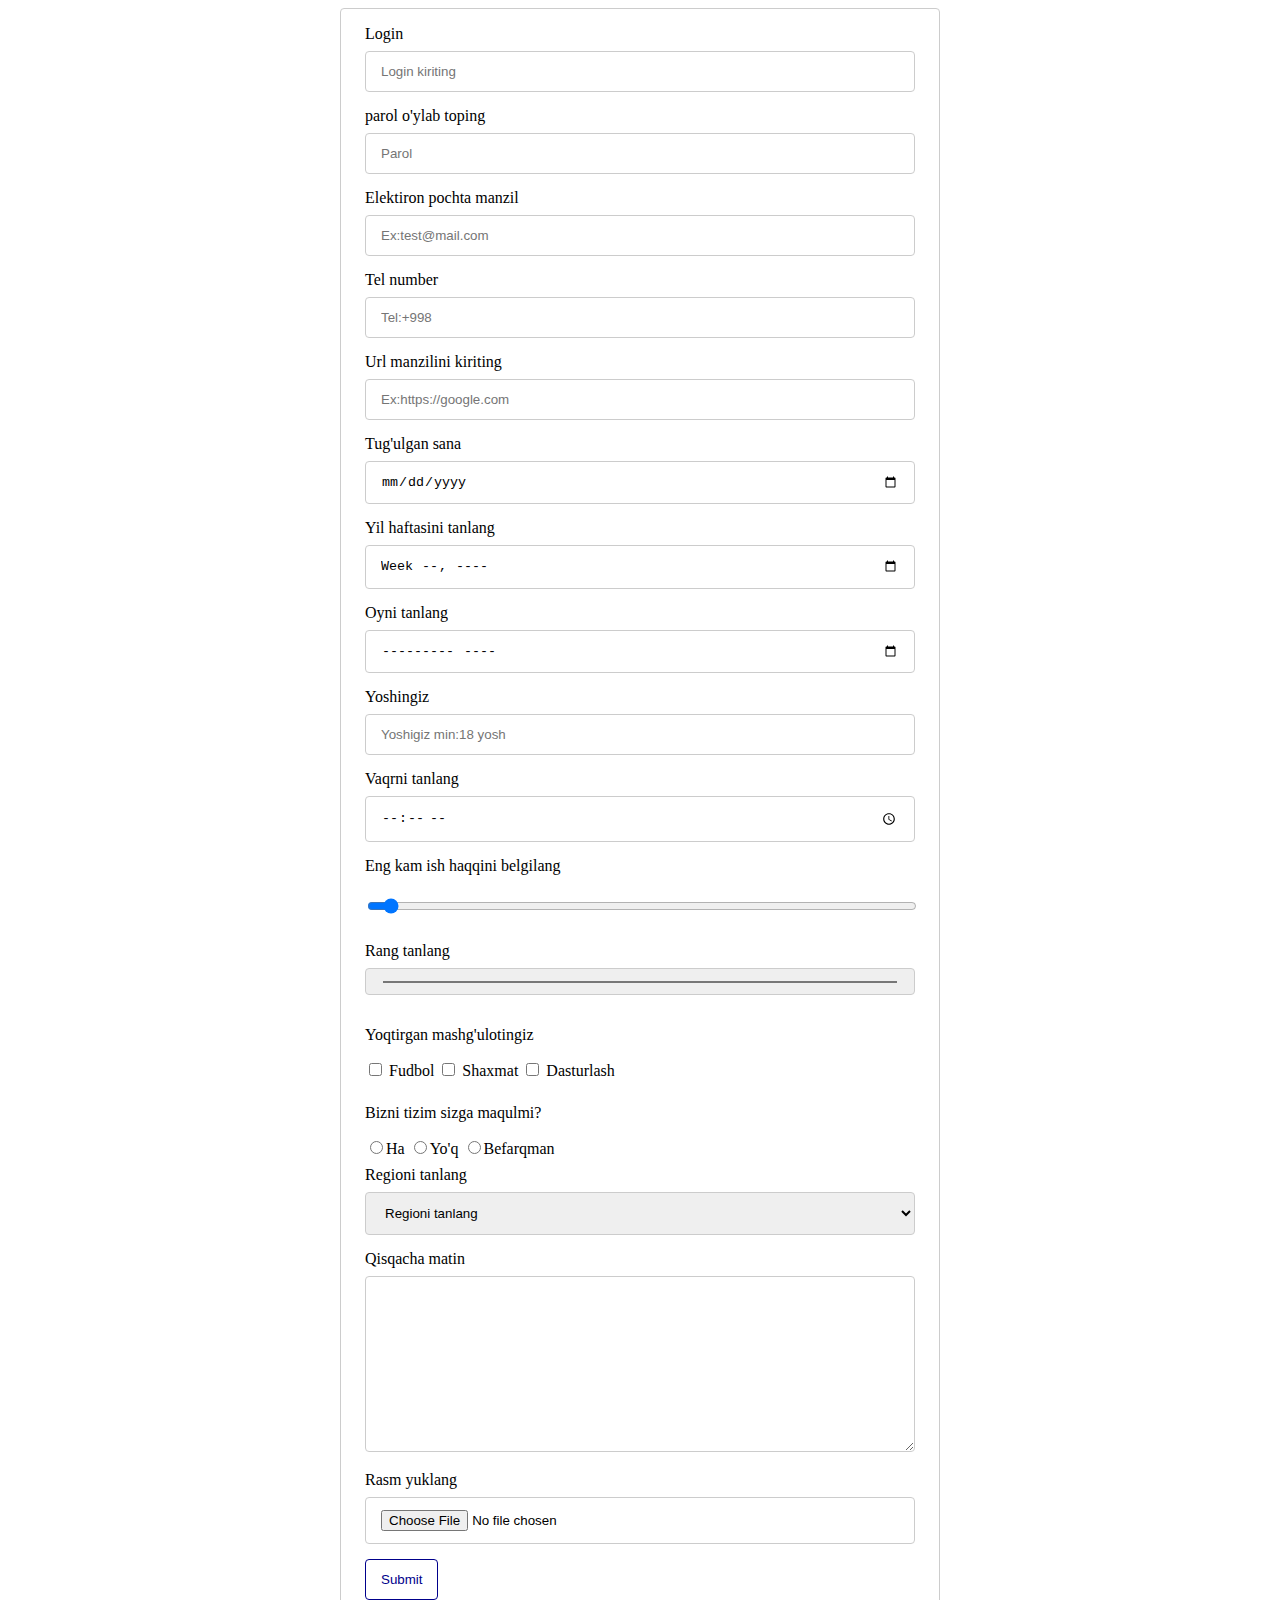
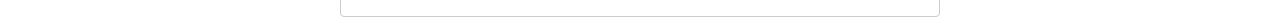
<file: vazifa/lesson 6/index.html>
<!DOCTYPE html>
<html lang="en">
<head>
    <meta charset="UTF-8">
    <meta http-equiv="X-UA-Compatible" content="IE=edge">
    <meta name="viewport" content="width=device-width, initial-scale=1.0">
    <title>lesson 6</title>
    <link rel="stylesheet" href="main.css">
</head>
<body>
    <div class="container">
        <form action="">
            <div class="input-group">
                <label for="login">Login</label>
                <input type="text" name="login" id="login" placeholder="Login kiriting">
            </div>
            <div class="input-group">
                <label for="passworld">parol o'ylab toping</label>
                <input type="password" id="password" placeholder="Parol">
            </div>
            <div class="input-group">
                <label for="email">Elektiron pochta manzil</label>
                <input type="email" name="email" id="email" placeholder="Ex:test@mail.com" required maxlength="20" minlength="6" >
            </div>
            <div class="input-group">
                <label for="tel">Tel number</label>
                <input type="number" id="number" name="number" placeholder="Tel:+998">
            </div>
            <div class="input-group">
                <label for="url">Url manzilini kiriting</label>
                <input type="url" id="url" name="url" placeholder="Ex:https://google.com">
            </div>
            <div class="input-group">
                <label for="date">Tug'ulgan sana</label>
                <input type="date" id="date" name="date" >
            </div>
            <div class="input-group">
                <label for="week">Yil haftasini tanlang</label>
                <input type="week" id="week" name="week">
            </div>
            <div class="input-group">
                <label for="month">Oyni tanlang</label>
                <input type="month" name="month" id="month">
            </div>
            <div class="input-group">
                <label for="age">Yoshingiz</label>
                <input type="number" id="age" step="4" min="18" max="70" placeholder="Yoshigiz min:18 yosh" required>
            </div>
            <div class="input-group">
                <label for="time">Vaqrni tanlang</label>
                <input type="time" id="time" name="time">
            </div>
            <div class="input-group">
                <label for="step">Eng kam ish haqqini belgilang</label>
                <input type="range" id="step" step="1" max="10" min="0" value="0">
            </div>
            <div class="input-group">
                <label for="color">Rang tanlang</label>
                <input type="color" id="color" value="#fff">
            </div>
            <div class="input-group">
                <p>Yoqtirgan mashg'ulotingiz</p>
                <input type="checkbox" id="fud"> <label for="fud">Fudbol</label>
                <input type="checkbox" id="shax"> <label for="shax">Shaxmat</label>
                <input type="checkbox" id="coding"> <label for="coding">Dasturlash</label>
            </div>
            <div class="input-group">
                <p>Bizni tizim sizga maqulmi?</p>
                <input type="radio" name="question" id="yes"><label for="yes">Ha</label>
                <input type="radio" name="question" id="no"><label for="no">Yo'q</label>
                <input type="radio" name="question" id="other"><label for="other">Befarqman</label>
            </div>
            <div class="input-group">
                <label for="region">Regioni tanlang</label>
                <select id="region">
                    <option value="0" selected disabled>Regioni tanlang</option>
                    <option value="1">O'zbekiston</option>
                    <option value="2">AQSh</option>
                    <option value="3">Rossiya</option>
                </select>
            </div>
            <div class="input-group">
                <label for="text">Qisqacha matin</label>
                <textarea id="text" cols="30" rows="10"></textarea>
            </div>
            <div class="input-group">
                <label for="avatar">Rasm yuklang</label>
                <input type="file" id="avatar" accept="image/*">
            </div>

            
            <input type="submit">

        </form>
    </div>
</body>
</html>
</file>
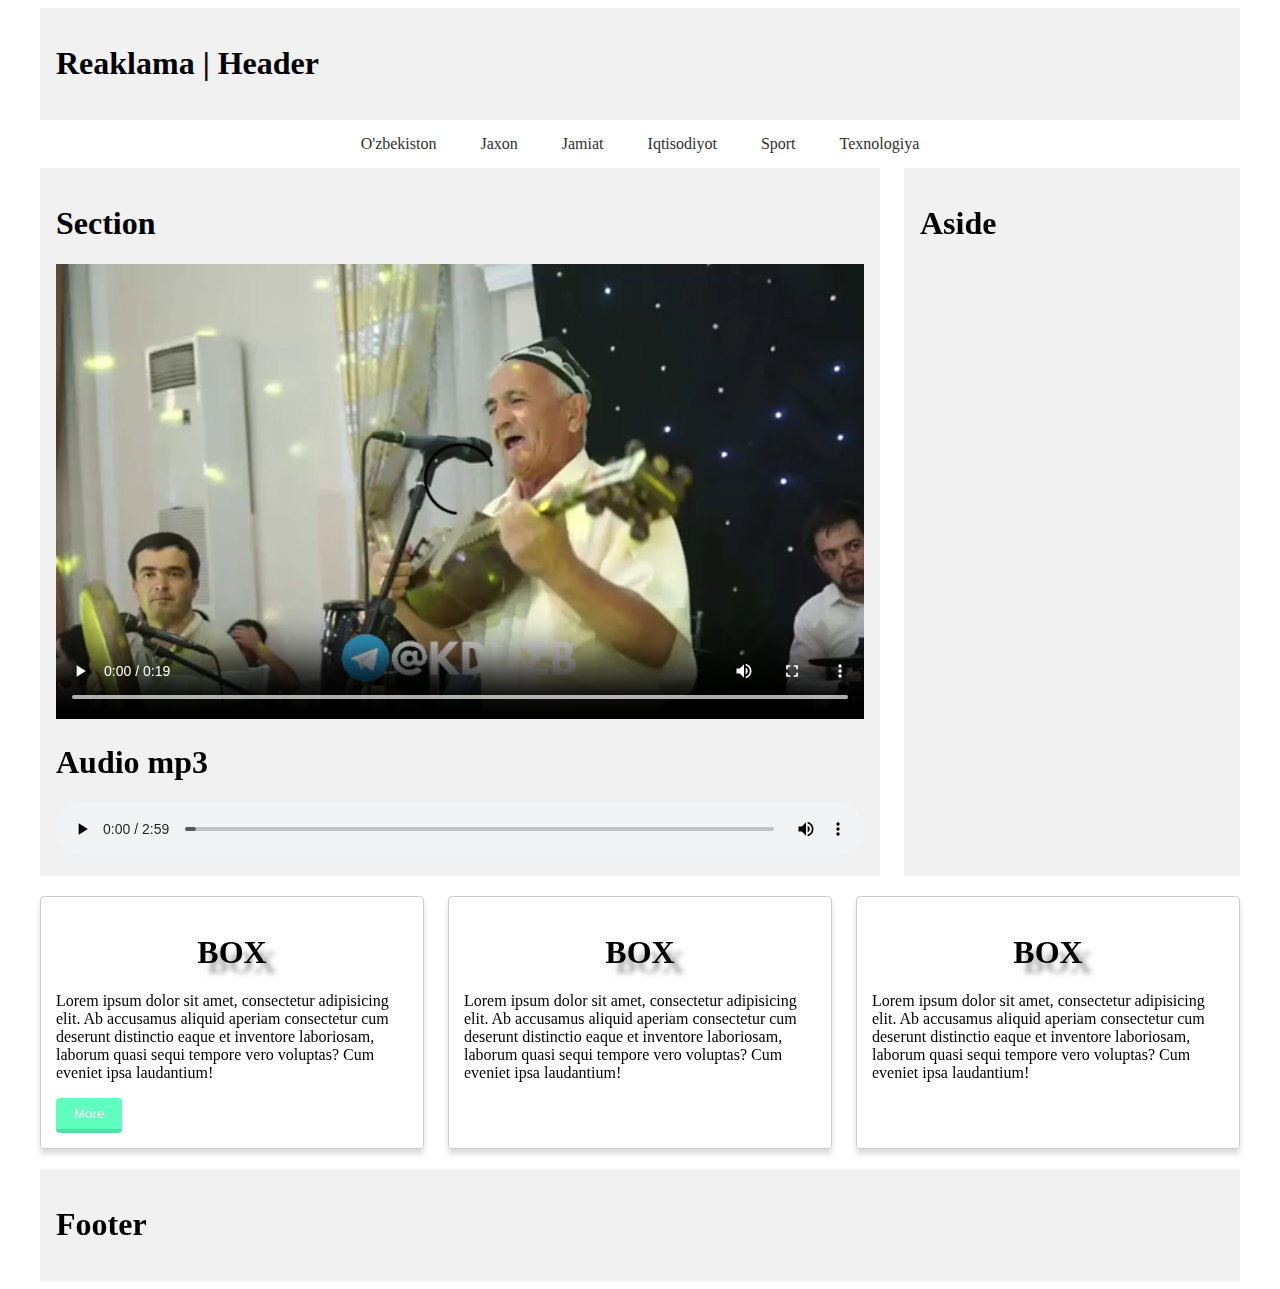
<file: vazifa/lesson 7/index.html>
<!DOCTYPE html>
<html lang="en">
<head>
    <meta charset="UTF-8">
    <meta http-equiv="X-UA-Compatible" content="IE=edge">
    <meta name="viewport" content="width=`, initial-scale=1.0">
    <title>lesson 7</title>
    <link rel="stylesheet" href="main.css">
</head>
<body>
    <header>
        <h1>Reaklama | Header</h1>
    </header>
    <nav>
        <a href="#">O'zbekiston</a>
        <a href="#">Jaxon</a>
        <a href="#">Jamiat</a>
        <a href="#">Iqtisodiyot</a>
        <a href="#">Sport</a>
        <a href="#">Texnologiya</a>
    </nav>
    <main>
        <section>
            <h1>Section</h1>
            <video controls loop>
                <source src="./files/1.mp4" type="video/mp4">
                    <source src="./files/1.mp4" type="video/mp4">
                        <source src="./files/1.mp4" type="video/mp4">
                            <source src="./files/1.mp4" type="video/mp4">
                                Sizning brouzeringiz video tegini qo'llab qivvatlamaydi!
            </video>
            <h1>Audio mp3</h1>
        <audio controls loop >
            <source src="files/1.mp3" type="audio/mp3">
        </audio>
        </section>
        <aside>
            <h1>Aside</h1>
        </aside>
    </main>
    <article>
        <div class="col">
            <h1>Box</h1>
            <p>
                Lorem ipsum dolor sit amet, consectetur adipisicing elit. Ab accusamus aliquid aperiam consectetur cum
                deserunt distinctio eaque et inventore laboriosam, laborum quasi sequi tempore vero voluptas? Cum eveniet
                ipsa laudantium!
            </p>
            <button type="button" class="btn">More</button>
        </div>
        <div class="col">
            <h1>Box</h1>
            <p>
                Lorem ipsum dolor sit amet, consectetur adipisicing elit. Ab accusamus aliquid aperiam consectetur cum
                deserunt distinctio eaque et inventore laboriosam, laborum quasi sequi tempore vero voluptas? Cum eveniet
                ipsa laudantium!
            </p>
        </div>
        <div class="col">
            <h1>Box</h1>
            <p>
                Lorem ipsum dolor sit amet, consectetur adipisicing elit. Ab accusamus aliquid aperiam consectetur cum
                deserunt distinctio eaque et inventore laboriosam, laborum quasi sequi tempore vero voluptas? Cum eveniet
                ipsa laudantium!
            </p>
        </div>
    </article>
    <footer>
        <h1>Footer</h1>
    </footer>
    
</body>
</html>
</file>
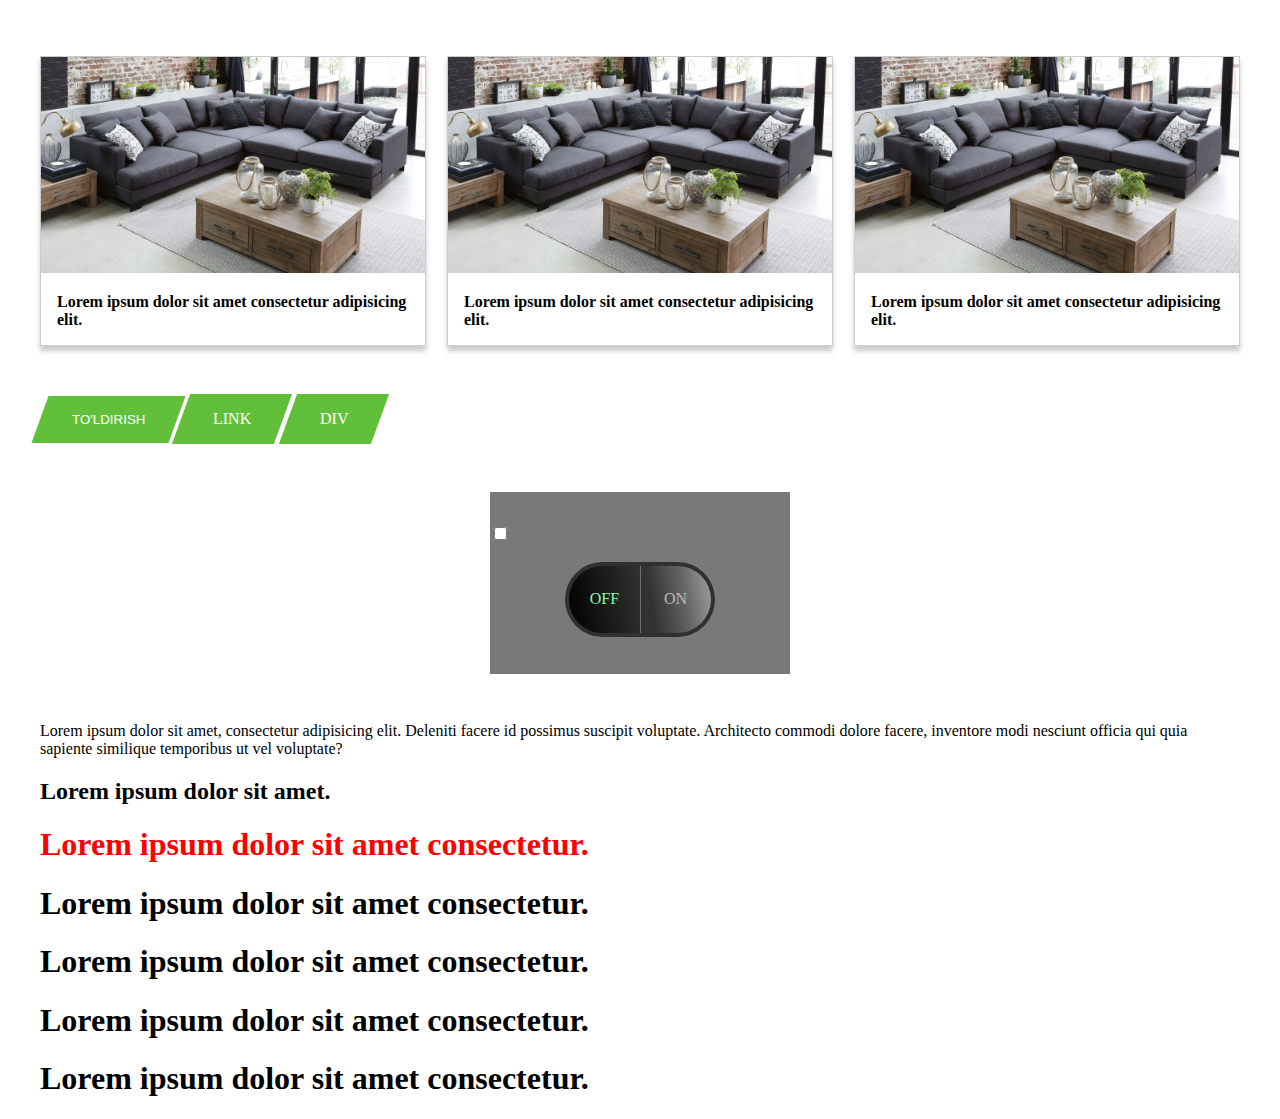
<file: vazifa/lesson 8/index.html>
<!DOCTYPE html>
<html lang="en">
<head>
    <meta charset="UTF-8">
    <meta http-equiv="X-UA-Compatible" content="IE=edge">
    <meta name="viewport" content="width=device-width, initial-scale=1.0">
    <title>lesson 8</title>
    <link rel="stylesheet" href="main.css">
</head>
<body>
    <div class="wraper">
        <div class="row">
            <div class="col">
                <img src="./images/furniture_3.jpg" alt="">
                <h4>Lorem ipsum dolor sit amet consectetur adipisicing elit.</h4>
            </div>
            <div class="col">
                <img src="./images/furniture_3.jpg" alt="">
                <h4>Lorem ipsum dolor sit amet consectetur adipisicing elit.</h4>
            </div>
            <div class="col">
                <img src="./images/furniture_3.jpg" alt="">
                <h4>Lorem ipsum dolor sit amet consectetur adipisicing elit.</h4> 
            </div>
        </div>
        <button type="button" class="btn"><span>To'ldirish</span></button>
        <a href="#" class="btn"><span>link</span></a>
        <div class="btn">
            <span>div</span>
        </div>
        <div class="custom-switch">
            <input type="checkbox" id="switch">
            <label for="switch"></label>
            
        </div>
        <p>Lorem ipsum dolor sit amet, consectetur adipisicing elit. Deleniti facere id possimus suscipit voluptate. Architecto commodi dolore facere, inventore modi nesciunt officia qui quia sapiente similique temporibus ut vel voluptate?</p>
        <h2>Lorem ipsum dolor sit amet.</h2>
        <h1>Lorem ipsum dolor sit amet consectetur.</h1>
        <h1>Lorem ipsum dolor sit amet consectetur.</h1>
        <h1>Lorem ipsum dolor sit amet consectetur.</h1>
        <h1>Lorem ipsum dolor sit amet consectetur.</h1>
        <h1>Lorem ipsum dolor sit amet consectetur.</h1>
    </div>

</body>
</html>
</file>
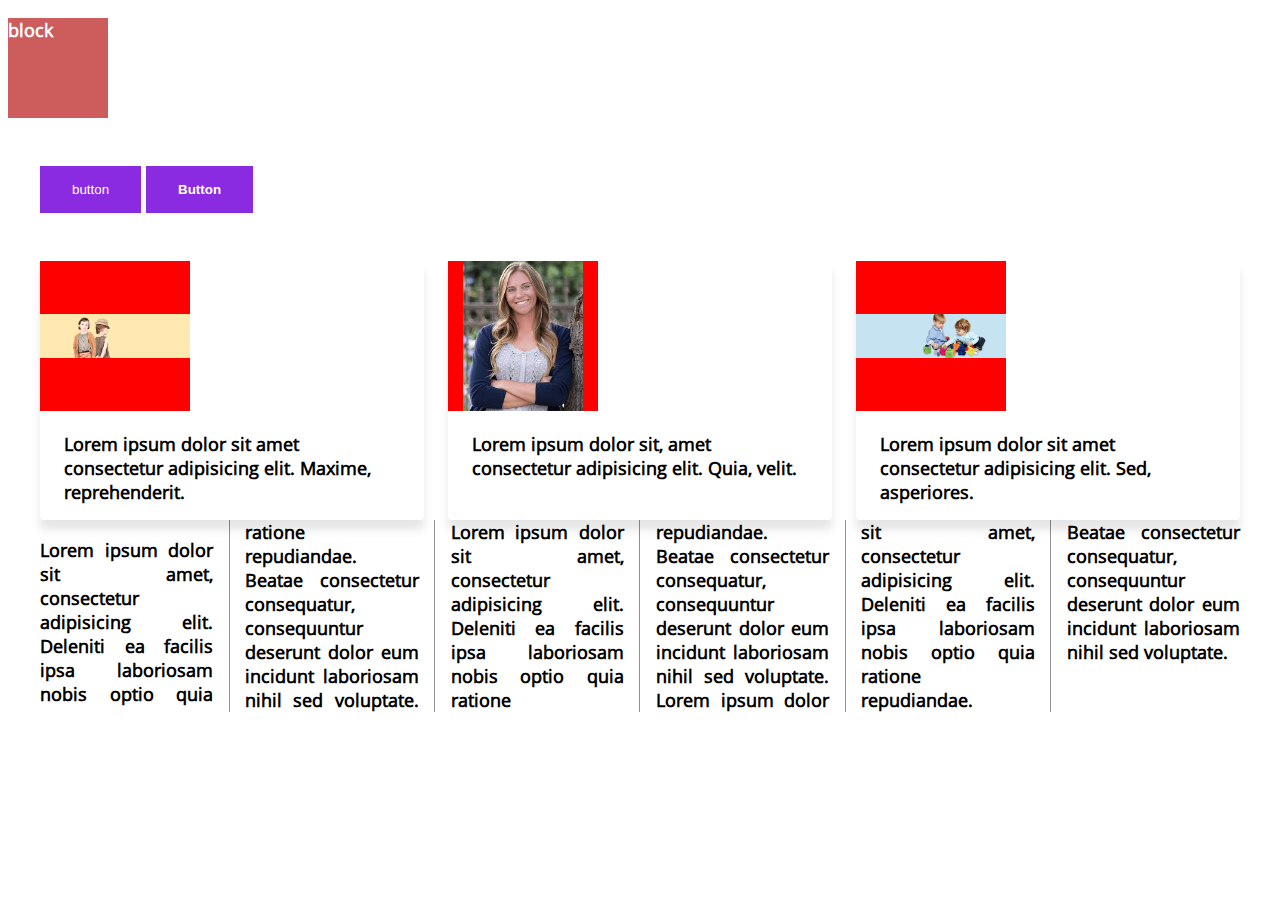
<file: vazifa/lesson 9/index.html>
<!DOCTYPE html>
<html lang="en">
<head>
    <meta charset="UTF-8">
    <meta http-equiv="X-UA-Compatible" content="IE=edge">
    <meta name="viewport" content="width=device-width, initial-scale=1.0">
    <title>lesson 9</title>
    <link rel="stylesheet" href="main.css">
</head>
<body>
    <div class="blok">
        <p>block</p>
    </div>
    <div class="wraper">
        <button type="button" class="btn"><span>button</span></button>
        <button type="button" class="btn">
            <b>B</b><b>u</b><b>t</b><b>t</b><b>o</b><b>n</b>
        </button>
        <div class="row">
            <div class="col">
                <img src="./images/bg2-banner7.jpg">
                <p>Lorem ipsum dolor sit amet consectetur adipisicing elit. Maxime, reprehenderit.</p>
            </div>
            <div class="col">
                <img src="./images/sullivan.jpg" alt="">
                <p>Lorem ipsum dolor sit, amet consectetur adipisicing elit. Quia, velit.</p>
            </div>
            <div class="col">
                <img src="./images/bg3-banner7.jpg" alt="">
                <p>Lorem ipsum dolor sit amet consectetur adipisicing elit. Sed, asperiores.</p>
            </div>
        </div>
        <div class="text">
            <p>Lorem ipsum dolor sit amet, consectetur adipisicing elit. Deleniti ea facilis ipsa laboriosam nobis optio quia ratione repudiandae. Beatae consectetur consequatur, consequuntur deserunt dolor eum incidunt laboriosam nihil sed voluptate. Lorem ipsum dolor sit amet, consectetur adipisicing elit. Deleniti ea facilis ipsa laboriosam nobis optio quia ratione repudiandae. Beatae consectetur consequatur, consequuntur deserunt dolor eum incidunt laboriosam nihil sed voluptate. Lorem ipsum dolor sit amet, consectetur adipisicing elit. Deleniti ea facilis ipsa laboriosam nobis optio quia ratione repudiandae. Beatae consectetur consequatur, consequuntur deserunt dolor eum incidunt laboriosam nihil sed voluptate.</p>

        </div>
    </div>
</body>
</html>
</file>
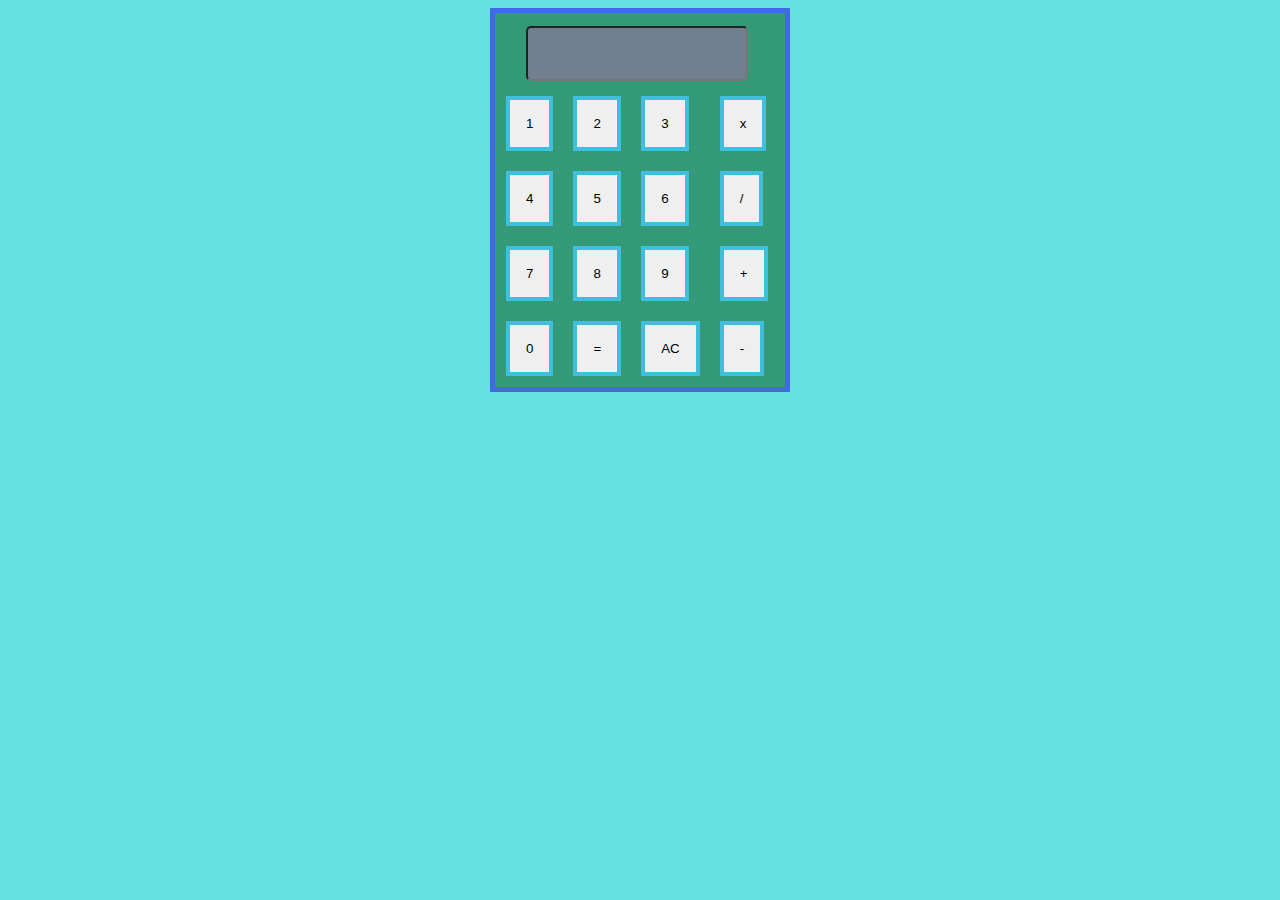
<file: vazifa/calculs/hisob.html>
<!DOCTYPE html>
<html lang="en">
<head>
    <meta charset="UTF-8">
    <meta http-equiv="X-UA-Compatible" content="IE=edge">
    <meta name="viewport" content="width=device-width, initial-scale=1.0">
    <title>vertual kalkulyator</title>
    <link rel="stylesheet" href="hisob.css">
</head>
<body>
    <div class="container">
        <table class="table">
            <tbody>
                <tr>
                    <th colspan="4"><form name="form"><input type="textview" id="olish"> </form></th>
                </tr>
                <tr>
                    <td><button class="btn-1">1</button></td>
                    <td><button class="btn-2">2</button></td>
                    <td><button class="btn-3">3</button></td>
                    <td><button class="btn-x">x</button></td>
                </tr>
                <tr>
                    <td><button class="btn-4">4</button></td>
                    <td><button class="btn-5">5</button></td>
                    <td><button class="btn-6">6</button></td>
                    <td><button class="btn-t">/</button></td>
                </tr>
                <tr>
                    <td><button class="btn-7">7</button></td>
                    <td><button class="btn-8">8</button></td>
                    <td><button class="btn-9">9</button></td>
                    <td><button class="btn-plus">+</button></td>
                </tr>
                <tr>
                    <td><button class="btn-zerro">0</button></td>
                    <td><button class="btn-teng">=</button></td>
                    <td><button class="btn-ac">AC</button></td>
                    <td><button class="btn-mins">-</button></td>
                </tr>
            </tbody>
        </table>
    </div>
    <script src="./hisob.js"></script>
</body>
</html>
</file>
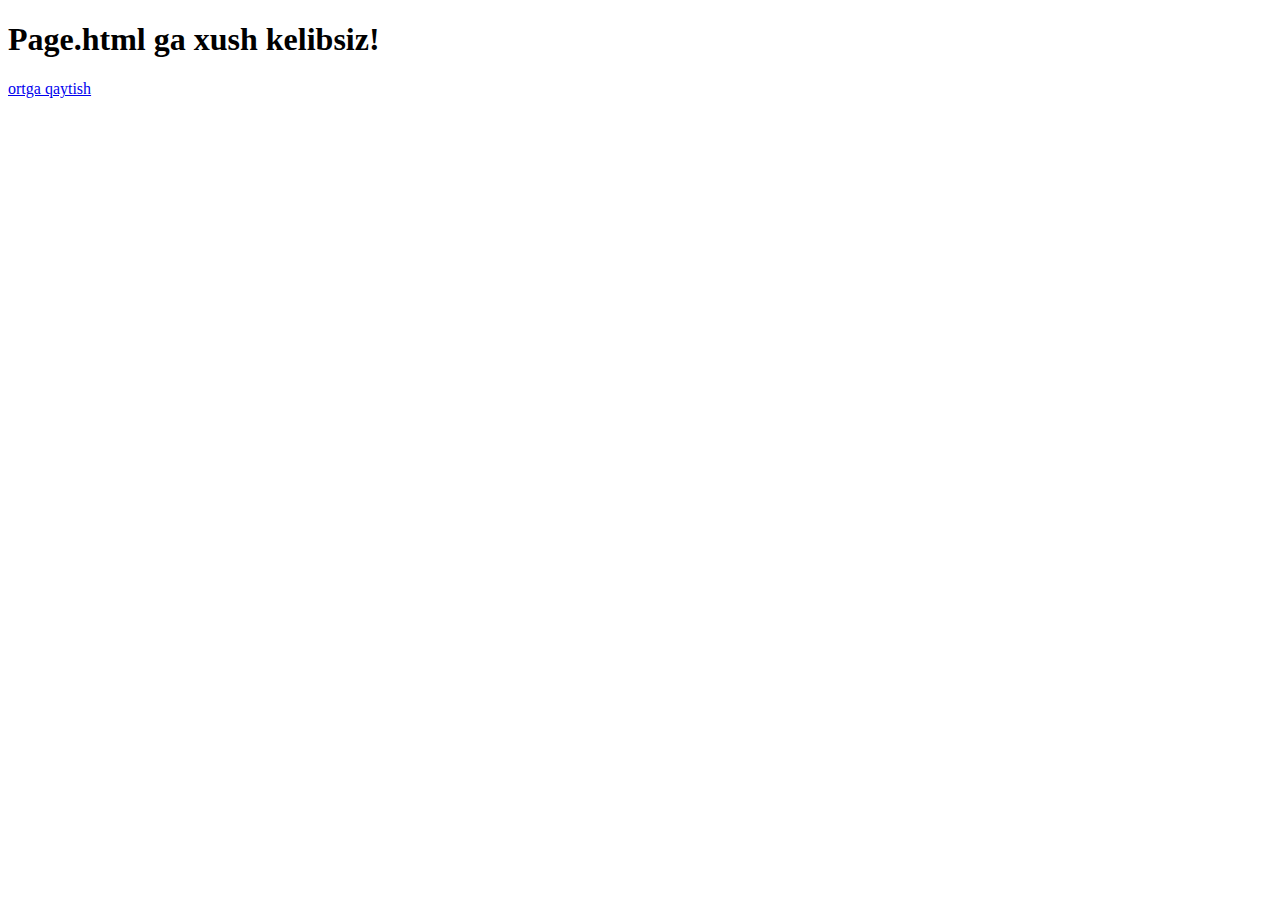
<file: vazifa/lesson 1/page.html>
<!DOCTYPE html>
<html lang="en">
<head>
    <meta charset="UTF-8">
    <meta http-equiv="X-UA-Compatible" content="IE=edge">
    <meta name="viewport" content="width=device-width, initial-scale=1.0">
    <title>Document</title>
</head>
<body>
    <h1>Page.html ga xush kelibsiz!</h1>
    <a href="index.html">ortga qaytish</a>
</body>
</html>
</file>
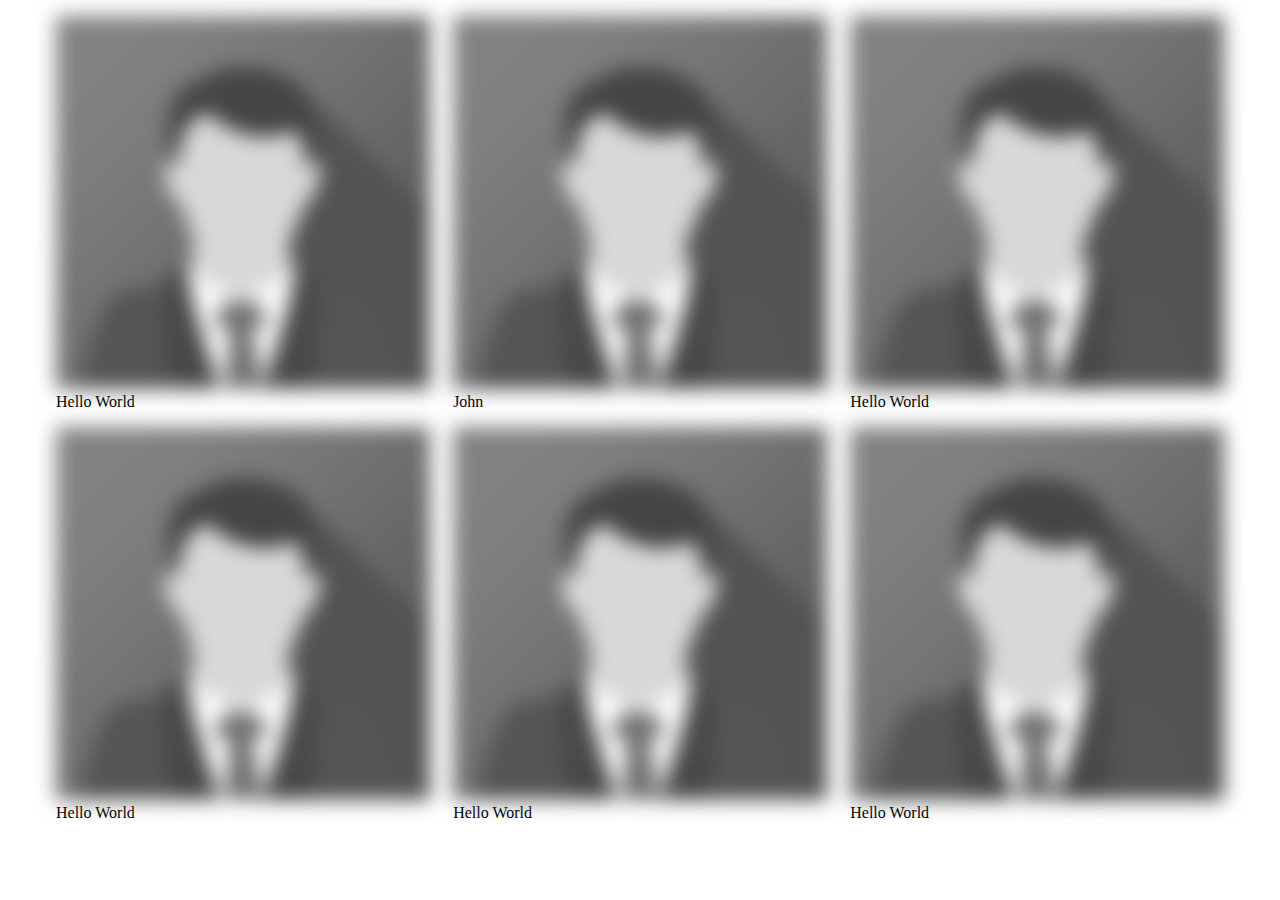
<file: vazifa/lesson 10/canvas.html>
<!DOCTYPE html>
<html lang="en">
<head>
    <meta charset="UTF-8">
    <meta http-equiv="X-UA-Compatible" content="IE=edge">
    <meta name="viewport" content="width=device-width, initial-scale=1.0">
    <title>Document</title>
    <link rel="stylesheet" href="main.css">
    <link rel="stylesheet" href="media.css">
</head>
<body>
     <div class="wrapper">
         <div class="row">
             <div class="col fade">
                 <img src="./images/avatar.png" alt="">
                 <div class="overlay">
                     <div>
                         Hello World
                     </div>
                 </div>
             </div>
             <div class="col fade-opaciy">
                 <img src="./images/avatar.png" alt="">
                   <div class="overlay">
                       <div>
                           John
                       </div>
                   </div>
             </div>
             <div class="col toBottom">
                 <img src="./images/avatar.png" alt="">
                 <div class="overlay">
                     <div>
                         Hello World
                     </div>
                 </div>
             </div>
         </div>
         <div class="row">
             <div class="col toTop">
                 <img src="./images/avatar.png" alt="">
                 <div class="overlay">
                    <div>
                        Hello World
                    </div>
                </div>
             </div>
             <div class="col toRight">
                <img src="./images/avatar.png" alt="">
                <div class="overlay">
                   <div>
                       Hello World
                   </div>
               </div>
             </div>
             <div class="col toLeft">
                <img src="./images/avatar.png" alt="">
                <div class="overlay">
                   <div>
                       Hello World
                   </div>
               </div>
             </div>
         </div>
     </div>
</body>
</html>
</file>
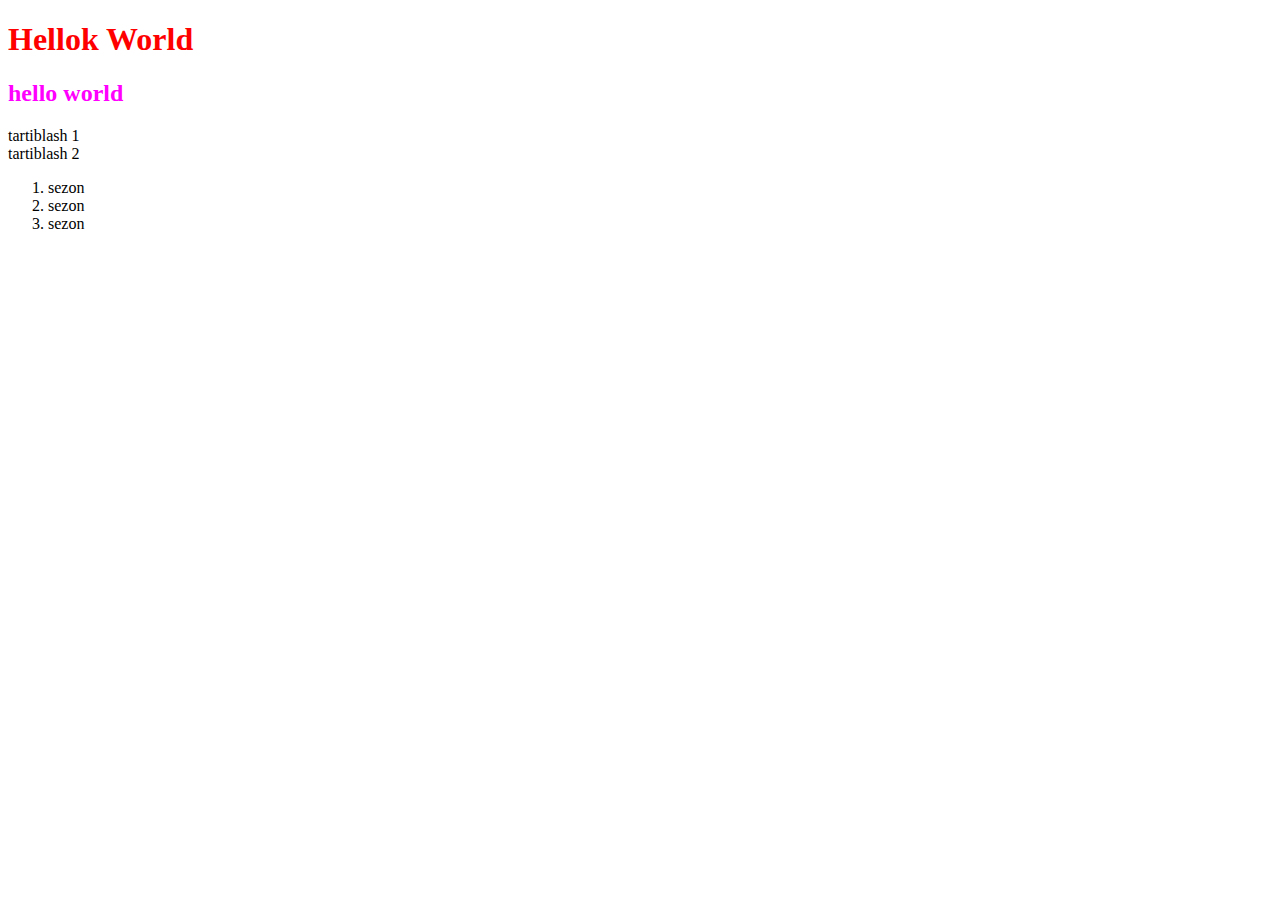
<file: vazifa/lesson 8/3_dars.html>
<!DOCTYPE html>
<html lang="en">
<head>
    <meta charset="UTF-8">
    <meta http-equiv="X-UA-Compatible" content="IE=edge">
    <meta name="viewport" content="width=device-width, initial-scale=1.0">
    <title>3-dard</title>
</head>
<body>
    <h1 style="color: red;">Hellok World</h1>
    <h2 style="color: fuchsia;"> hello world</h2>
    <ul></ul>
        <li style="list-style: none;">tartiblash 1</li>
        <li>tartiblash 2</li>
    </ul>
    <ol>
        <li>sezon</li>
        <li>sezon</li>
        <li>sezon</li>
    </ol>
</body>
</html>
</file>
<file: vazifa/lesson 11/css/main.css>
.col p{
    border: 1px solid #cccccc;
    padding: 0.8rem 1.2rem;
    margin-top: 2rem;
}
</file>
<file: vazifa/lesson 2/main.css>
p{
    text-transform: uppercase;
}
div p{
   text-align: left;
    text-transform: capitalize;
}
.paragraf-1{
    color: indigo;
}
.paragraf-2{
    color: mediumvioletred;
}
.paragraf-3{
    color: blueviolet;
}
/*  */
.text-center{
     text-align: center;
}

.p{
    color:green;
}
#p{
    color: black;
}
p{
    color:red;
}
div h1:not(:nth-child(4)){
    color:red!important;
}
ul * li{
    list-style: none;
}
/**{*/
/*    color: green!important;*/
/*}*/
.box{
    color: rgba(0,0,0,0.5);
    text-transform: capitalize;
    text-align: justify;
    word-spacing: 15px;
    letter-spacing: 3px;
    line-height: 30px;
    text-decoration:line-through;
}
a{
    text-decoration: none;
}
</file>
<file: vazifa/lesson 3/main.css>
body{
    /* background-color: darkcyan; */
    /* background-image: url("./images/icon.png"); */
    /* background-repeat: no-repeat; */
    /* background-size: 50%; */
    /* background-position: 150px 150px;!* (x: left,right,center), (y:top, center, bottom), px *! */
}
div{
    width: 90px;
    height: 100px;
    border: 1px solid indigo;
    background-image: url("./images/icon.png");
    background-repeat: no-repeat;
}
div:nth-child(2){
    background-position: center top;
    margin-left: 200px;
    margin-bottom: 50px;
}
div:nth-child(3){
    background-position: right top;
    margin-left: 200px;
}
.box{
    /* margin-left: 200px; */
    /* margin-top: 200px; */
    /* margin-bottom: 50px; */
    /* margin-right: 50px; */
    /* margin: 200px 50px 50px 200px; */
    /* margin: 50px 200px; */
    /* margin: 200px; */
    margin: 50px auto;
}
.block{
    width: 800px;
    /* height: 50px; */
    /* border: 1px solid indianred; */
    background-color: darkcyan;
    padding: 15px 30px;
    box-sizing: border-box;
    margin: 0 auto;
    overflow: hidden;/*hidden, visible,scroll*/
    color: #ffffff;
    border-radius: 8px;
    white-space: nowrap;
    text-overflow: ellipsis;
}
</file>
<file: vazifa/lesson 4/main.css>
body{
    background-color: #f1f1f1;
}
.row{
    background-color: #ffffff;
    /* border:1px solid red; */
    width: 280px;
    padding: 15px;
    box-sizing: border-box;
    border-bottom: 2px solid #f1f1f1;
}
.left{
    background-image: url("./images/icon.png");
    background-repeat: no-repeat;
    background-position: left bottom;
    width: 100px;
    height: 100px;
    /* border:1px solid green; */
}
.right{
    width: 150px;
    padding-left: 5px;
    /* border: 1px solid blue; */
}
.left,.right,.block,.block-right{
    float: left;
    box-sizing: border-box;
}
.clear-fix{
    clear: both;
}
.right h4{
    margin: 0;
}
.right ul {
    margin: 0;
    padding: 0;
}
.right ul li{
    list-style: none;
    margin-top: 6px;
}
.right ul li a{
    padding: 0px 6px;
    background-color: #25bf9d;
    color: #ffffff;
    text-decoration: none;
    border-radius: 4px;
}
.row:nth-child(2) .left{
    background-position: center bottom;
}
.row:nth-child(3) .left{
    background-position: right bottom;
}
.row:nth-child(2) .right ul li a{
    background-color: #226488;
}
.row:nth-child(3) .right ul li a{
    background-color: #6f5499;
}
.right  ul  li  a:hover{
    opacity: 0.8; /*0 => 1 */
    /* pointer-events: none; */
}
.wrapper{
    width: 1200px;
    margin: 0 auto;
}
.block-right{
    width: 900px;
    /* height: 500px; */
    margin-left: 20px;
}
.qator .box{
    width: 30%;
    height: 250px;
    background-color: #ffffff;
    margin-bottom: 15px;
    float: left;
}
.qator .mx{
    margin-left:1.5%;
    margin-right: 1.5%;
}
</file>
<file: vazifa/lesson 5/main.css>
.container
{
    width: 1200px;
    margin: 0 auto;
}
.menu{
    margin: 0;
    padding: 0;
    background-color: #cccccc;
    text-align: center;
}
.menu > li{
    display: inline-block;
    padding: 15px 20px;
}
.menu li a{
    color: darkblue;
    text-decoration: none;
    text-transform: uppercase;
}
.column img{
    width: 100%;
}
.row{
    display: flex;
    justify-content: space-between;
    align-items:flex-start;
    flex-direction: row-reverse;/*row, column, row-reverse, column-reverse*/
    margin: 20px 0;
}
.column{
    width: 30%;
    /* margin: 0 1.5%; */
    border: 1px solid #e1e1e1;
    border-radius: 4px;
}
.column small, .column h4{
    padding: 15px;
    margin: 0;
}
.fix{
    width: 50px;
    height: 50px;
    background-color: darkblue;
    color: #ffffff;
    text-align: center;
    position: fixed;
    /*top: 0;*/
    /*left: 0;*/
    right: 25px;
    bottom: 50px;
}
.st{
    position: sticky;
    top: 0;
    z-index: 99999;
}
.rel{
    width: 250px;
    height: 250px;
    background-color: blueviolet;
    position: relative;
}
.abs{
    width: 175px;
    height: 175px;
    background-color: indianred;
    position: absolute;
    right: -88px;
    bottom: -88px;
    /*z-index: -1;*/
}
.sub-menu{
    position: absolute;
    background-color: #cccccc;
    margin: 0;
    padding: 0;
    top: 100%;
    display: none;
}
.sub-menu li{
    list-style: none;
    padding: 15px 20px;
}
.menu li:hover{
    background-color: orange;
}
.menu li:hover .sub-menu{
    display: block;
}
</file>
<file: vazifa/lesson 6/main.css>
.container
{
    width: 1200px;
    margin: 0 auto;
}
form{
    width: 600px;
    margin: 0 auto;
    border: 1px solid #cccccc;
    border-radius: 4px;
    padding: 1rem 1.5rem;
}
*{
    box-sizing: border-box;
}
input:not([type=submit]):not([type=checkbox]):not([type=radio]), select, textarea{
    width: 100%;
    border: 1px solid #cccccc;
    border-radius: 4px;
    padding: 12px 15px;
    margin-bottom: 15px;
}
label{
    display: inline-block;
    margin-bottom: 8px;
}
input[type=submit]{
    border: 1px solid darkblue;
    color: darkblue;
    background-color: #ffffff;
    border-radius: 4px;
    padding: 12px 15px;
    cursor: pointer;
}
input[type=submit]:hover{
    background-color: darkblue;
    color: #ffffff;
}
</file>
<file: vazifa/lesson 7/main.css>
header, nav, main, footer, article{
    width: 1200px;
    margin: 0 auto;
}
header,footer{
    padding: 1rem;
    background-color: #f1f1f1;
}
*{
    box-sizing: border-box;
}
nav a{
    display: inline-block;
    padding: 15px 20px;
    text-decoration: none;
    color: #303030;
}
nav{
    text-align: center;
}
section{
    width: 70%;
    /*height: 600px;*/
    background-color: #f1f1f1;
}
aside{
    width: 28%;
    /*height: 600px;*/
    background-color: #f1f1f1;
    /*margin-left: 2%;*/
}
main{
    display: flex;
    justify-content: space-between;
    margin-bottom: 20px;
}
aside, section{
    padding: 1rem;
}
video, audio{
    width: 100%;
}
article{
    display: flex;
    justify-content: space-between;
    margin-bottom: 20px;
}
article .col{
    width: 32%;
    border: 1px solid #cccccc;
    border-radius: 4px;
    padding: 15px;
}
article .col h1{
    text-align: center;
    text-transform: uppercase;
    text-shadow: 10px 10px 5px rgba(80,80,80,0.5) /*, 10px 15px 8px red*/;
}
article .col{
    box-shadow: 0px 5px 5px 0 rgba(80,80,80,0.2);
    transition-duration: 0.3s;
    transition-property: all /*box-shadow, color, background-color*/;
    transition-timing-function: ease-in;
    transition-delay: 0.2s;
}
article .col:hover{
    box-shadow: 0 15px 20px rgba(80,80,80,0.3);
    background-color: #8d8bff;
    color: #f1f1f1;
}
.btn{
    background-color: #5effbf;
    color: #ffffff;
    border: none;
    border-bottom: 4px solid #56dfa5;
    border-radius: 4px;
    padding: 8px 18px;
    cursor: pointer;
    transition: all 0.2s linear;
}
.btn:active, .btn:focus{
    border-bottom-width:2px;
    margin-top: 2px;
    outline: none;
}
.btn:focus{
    background-color: #8d8bff;
    border-bottom-color: #ffffff;
}
</file>
<file: vazifa/lesson 8/main.css>
.wraper
{
    width: 1200px;
    margin: 0 auto;
    padding-top: 3rem;
}
.row
{
    display: flex;
    justify-content: space-between;
}
.col
{
    width: 32%;
    border: 1px solid #cccccc;
    background-color: #ffffff;
    box-shadow: 0 5px 5px rgba(80,80,80,0.3);
    transition: all 0.4s linear;
    overflow: hidden;
}
.col img{
    width: 100%;
    transition: all 0.4s linear;
}
.col h4{
    margin: 0;
    padding: 1rem;
}
.col:hover{
    transform: translateY(-10px) rotateY(360deg) rotateX(360deg) rotateZ(360deg)/*translate(0,-10px)*/;
}
.col:hover img{
    transform: scale(0.8);
}

.btn
{
    display: inline-block;
    text-decoration: none;
    background-color: #61BF39;
    color: #ffffff;
    border: none;
    padding: 1rem 2rem;
    margin-top: 3rem;
    text-transform: uppercase;
    transform: skew(-20deg,0);
    transition: all 0.4s linear;
    position: relative;
}
.btn span
{
    display: block;
    transform: skew(20deg,0);
    position: relative;
    z-index: 9;
}
.btn::after, .btn::before{
    content: "";
     width: 0;
     display: block;
     background-color: #ffffff;
     height: 100%;
     position: absolute;
     top:0;
     transition: all 0.3s ease-in-out;
 }
 .btn::before{
    left: 49%;
}
.btn::after{
    right: 49%;
}
.btn:hover::after, .btn:hover::before{
    width: 51%;
}
.btn:hover{
    color: #61BF39;
}
.custom-switch{
    width: 300px;
    height: 150px;
    margin: 3rem auto;
    background-color: #797979;
}
.custom-switch label{
    display: block;
    width: 150px;
    height: 75px;
    margin: 6% auto;
    border-radius: 75px;
    background-color: #303030;
    padding: 10px;
    box-sizing: border-box;
    position: relative;
}
.custom-switch label::before{
    content: "OFF";
    width: 47.5%;
    display: block;
    height: 90%;
    position: absolute;
    border-radius: 75px 0 0 75px;
    background: linear-gradient(80deg,#000000,#343230);
    border-right: 1px solid #6f6e6e;
    color: #79ffa8;
    text-align: center;
    line-height: 65px;
    left: 2.5%;
    top: 5%;
    z-index: 5;
    /* background: radial-gradient(red -20%, yellow); */
}
.custom-switch label::after{
    content: "ON";
    width: 47.5%;
    display: block;
    height: 90%;
    position: absolute;
    border-radius: 0 75px 75px 0;
    background: linear-gradient(80deg,#343230 20%,#636262,#a1a0a0);
    color: #bcbbbb;
    text-align: center;
    line-height: 65px;
    right: 2.5%;
    top: 5%;
    /*background: radial-gradient(red -20%, yellow);*/
}
.custom-switch input:checked + label::before{
    color: #bcbbbb;
    background: linear-gradient(80deg,#a1a0a0 -20%,#636262,#343230);
}
.custom-switch input:checked + label::after{
    color: #79ffa8;
    background: linear-gradient(80deg,#343230,#000000);
}
.custom-switch{
    padding-top: 2rem;
}
p + h2 + h1{
    color: red;
}
</file>
<file: vazifa/lesson 9/main.css>
@font-face {
    font-family: "Open Sans Regular";
    src: url("./fonts/OpenSans-Regular.ttf") format("truetype");
}
@font-face {
    font-family: "Open Sans Bold";
    src: url("./fonts/OpenSans-Bold.ttf") format("truetype");
}
body{
    font-family: "Open Sans Regular", "Open Sans Bold", sans-serif;
    font-size: 18px;
    font-weight: bold;
}
.blok{
    width: 100px;
    height: 100px;
    background-color: indianred;
    color: #ffffff;
    animation-name: box;
    animation-duration: 2s;
    animation-iteration-count: infinite;
    animation-timing-function: ease-in-out;
    /* animation-direction: alternate-reverse;!*reverse, alternate, alternate-reverse*! */
    animation-delay: 1s;
}
@keyframes toRight {

    from{
        transform: translateX(0);
    }
    to{
        transform: translateX(1800px);
    }

}
@keyframes box {
    0%,100%{
        transform: translate(0,0);
        background-color: indianred;
        opacity: 1;
    }
    25%{
        transform: translate(250px,0);
        background-color: darkblue;
        opacity: 0.25;
    }
    50%{
        transform: translate(250px,250px);
        background-color: blueviolet;
        opacity: 0.5;
    }
    75%{
        transform: translate(0,250px);
        background-color: orange;
        opacity: 0.75;
    }
    /*100%{*/
    /*    transform: translate(0,0);*/
    /*    background-color: indianred;*/
    /*    opacity: 1;*/
    /*}*/

}
.btn{
    background-color: blueviolet;
    padding: 1rem 2rem;
    color: #ffffff;
    border: none;
    cursor: pointer;
    overflow: hidden;
}
.wraper{
    width: 1200px;
    margin: 3rem auto;
}
@keyframes btn {
    0%{
      transform: translateX(0) translateY(0) skewX(0);
    }
    40%{
        transform: translateX(100px) translateY(0) skewX(-20deg);
    }
    50%{
        transform: translateX(100px) translateY(50px) skewX(0);
    }
    55%{
        transform: translateX(-100px) translateY(50px) skewX(0);
    }
    60%{
        transform: translateX(-100px) translateY(0) skewX(20deg);
    }
    100%{
        transform: translateX(0) translateY(0) skewX(0);
    }
}
.btn span{
    display: block;
}
.btn:hover span{
    animation: btn 2s ease-in-out;
}
@keyframes btnEffect {
    0%,100%{
        transform: translateX(0) translateY(0);
        text-shadow: none;
    }
    50%{
        transform: translateX(-100px) translateY(-5px);
        text-shadow: 0 5px 4px rgba(0,0,0,0.5);
    }
}
.btn b{
    display: inline-block;
}
.btn:hover b{
    animation: btnEffect 0.6s ease-in;
}
.btn b:nth-child(2){
    animation-delay: 0.1s;
}
.btn b:nth-child(3){
    animation-delay: 0.2s;
}
.btn b:nth-child(4){
    animation-delay: 0.3s;
}
.btn b:nth-child(5){
    animation-delay: 0.4s;
}
.btn b:nth-child(6){
    animation-delay: 0.5s;
}
.row{
    display: flex;
    justify-content: space-between;
}
.col{
    width: 32%;
    box-shadow: 0 10px 10px rgba(0,0,0,0.1);
    border-radius: 4px;
    margin-top: 3rem;
}
.col img{
    width: 150px;
    height: 150px;
    object-fit: contain;/*fill(default),cover,contain,none*/
    /*border-radius: 50%;*/
    background-color: red;
}
.col p{
    padding: 1rem 1.5rem;
    margin: 0;
}
.text{
    /* column-count: 4; */
    column-rule: 1px solid #909090;
    column-gap: 2rem;
    column-width: 150px;
    text-align: justify;
}
</file>
<file: vazifa/calculs/hisob.css>
*
{
    box-sizing: border-box;
}
body
{
    background-color: rgb(103, 224, 224);
}
.container
{
    width: 300px;
    margin: 0 auto;
    border: 5px solid royalblue;
    background-color: rgba(7, 90, 25, 0.533);
}
.container table
{
    width: 70%;
}
.container table button
{
    margin: 0.5rem;
    padding: 1rem;
    border: 4px solid rgb(64, 190, 221) ;
    /* background-color: rgb(117, 69, 69); */
    text-shadow: rgb(61, 58, 60);
    /* color: #fff; */
    transition: .3s ease-in-out linear;
}
.container table input
{
    width: 80%;
    margin-top: 10px;
    margin-bottom:3px ;
    padding: 0.7rem;
    font-size: 25px;
    background-color: slategrey;
    border-radius: 5px;
    color:#fff;
}
</file>
<file: vazifa/lesson 10/main.css>
.wrapper{
    width: 1200px;
    margin: 0 auto;
}
.row{
    display: flex;
    justify-content: space-between;
    margin: 1rem;
}
.col{
    width: 32%;
    position: relative;
}
.col img{
    width: 100%;
    filter: grayscale(1) blur(10px);
    transition: all 0.4s linear;
    -webkit-transition: all 0.4s linear;
    -moz-transition: all 0.4s linear;
    -o-transition: all 0.4s linear;
}
.col:hover img{
    filter: grayscale(0) blur(0);
}
/*.overlay{*/
/*    position: absolute;*/
/*    left:0;*/
/*    right: 0;*/
/*    top: 0;*/
/*    bottom: 0;*/
/*    background-color: #3a70ff;*/
/*    color: #fff;*/
/*    transition: all 0.2s ease-in-out;*/
/*    overflow: hidden;*/
/*    !*display: flex;*!*/
/*    !*justify-content: center;*!*/
/*    !*align-items: center;*!*/
/*}*/
/*.overlay div{*/
/*    position: absolute;*/
/*    left: 50%;*/
/*    top: 50%;*/
/*    transform: translate(-50%,-50%);*/
/*}*/
/*!* FADE EFFECT and FADE-OPACITY*!*/
/*.fade .overlay, .fade-opacity .overlay{*/
/*    opacity: 0;*/
/*}*/
/*.fade:hover .overlay, .fade-opacity:hover .overlay{*/
/*    opacity: 1;*/
/*}*/
/*.fade-opacity .overlay{*/
/*    background-color: rgba(255,255,255,0.8);*/
/*}*/
/*.fade-opacity .overlay div{*/
/*    padding: 1rem 2rem;*/
/*    background-color: #5aef76;*/
/*}*/
/*!*To Bottom*!*/
/*.toBottom .overlay{*/
/*    bottom: 100%;*/
/*}*/
/*.toBottom:hover .overlay{*/
/*    bottom: 0;*/
/*}*/
/*!* To Top *!*/
/*.toTop .overlay{*/
/*    top: 100%;*/
/*}*/
/*.toTop:hover .overlay{*/
/*    top: 0;*/
/*}*/
/*!* To Right *!*/
/*.toRight .overlay{*/
/*    right: 100%;*/
/*}*/
/*.toRight:hover .overlay{*/
/*    right: 0;*/
/*}*/
/*!* To Left*!*/
/*.toLeft .overlay{*/
/*    left: 100%;*/
/*}*/
/*.toLeft:hover .overlay{*/
/*    left: 0;*/
/*}*/
</file>
<file: vazifa/lesson 10/media.css>
@media (min-width: 0) and (max-width: 542px) {
    .wrapper{
        width: 100%;
    }
    .row{
        flex-direction: column;
        margin:0 1rem;
    }
    .col{
        width: 100%;
        margin-top: 1rem;
    }
    .overlay{
        background-color: blueviolet;
    }
}
@media (min-width: 542.01px) and (max-width: 768px){
    .wrapper{
        width: 540px;
    }
    .row{
        flex-direction: column;
        margin: 0;
        display: block;
    }
    .col{
        width: 47%;
        margin-top: 1rem;
        display: inline-block;
    }
}
@media (min-width: 768.1px) and (max-width: 992px) {

    .wrapper{
        width: 100%;
    }
}
@media (min-width: 992px) and (max-width: 1200px) {

    .wrapper{
        width: 100%;
    }
}
</file>
